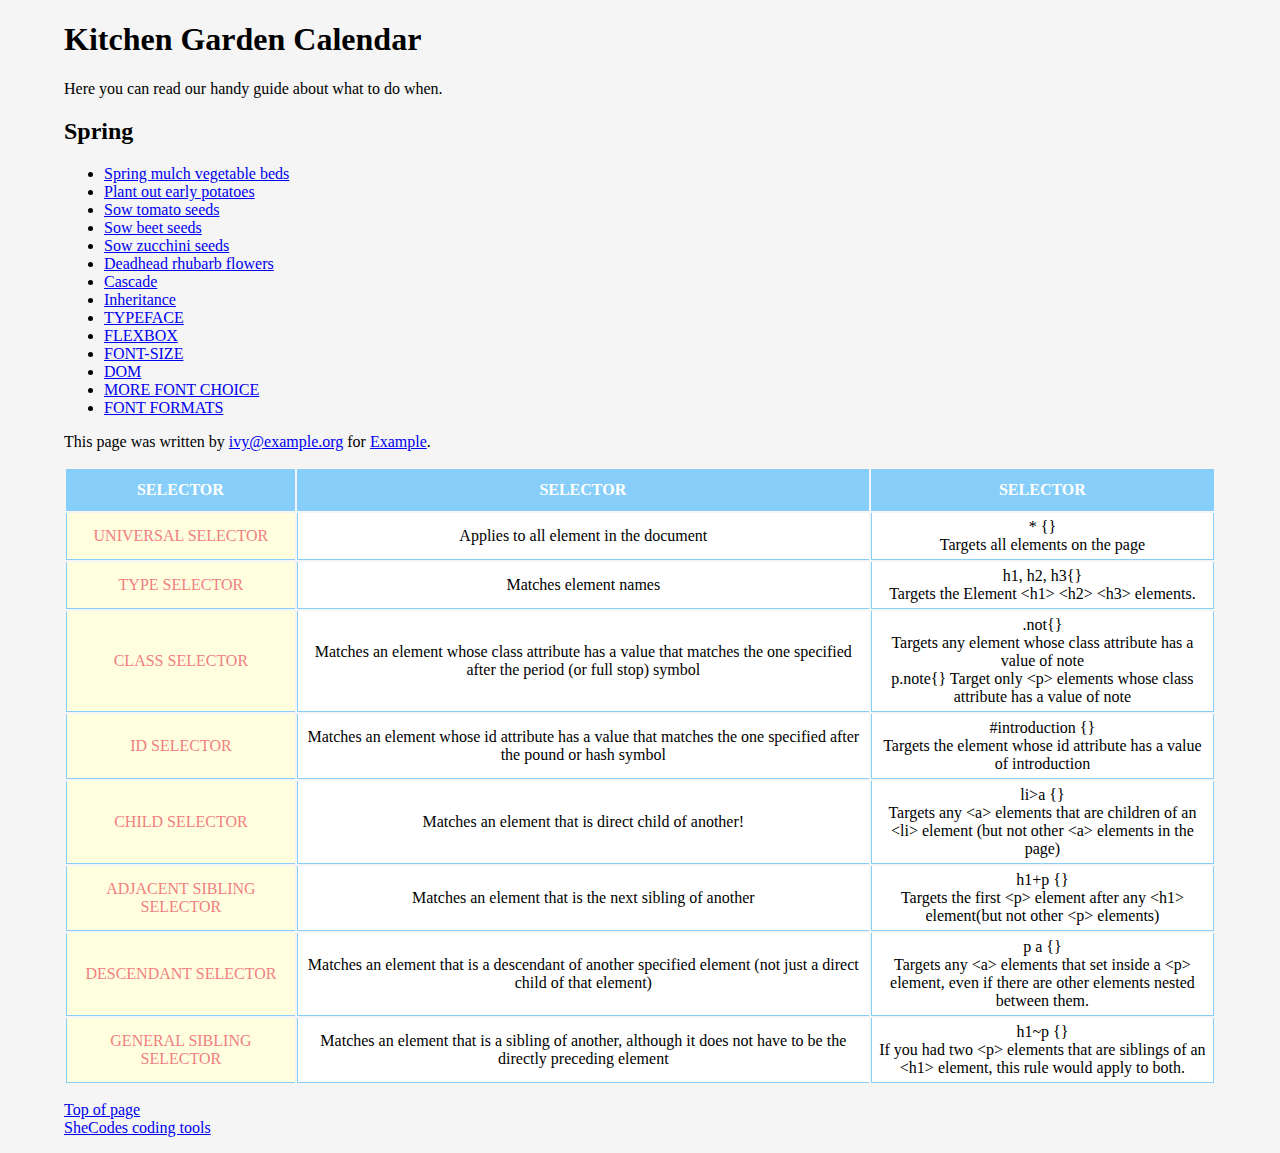
<file: index.html>
<!DOCTYPE html>
<html lang="en">

<head>
    <meta charset="UTF-8">
    <meta http-equiv="X-UA-Compatible" content="IE=edge">
    <meta name="viewport" content="width=device-width, initial-scale=1.0">
    <title>css-selectors</title>

    <style>
        body{
            width: 90%;
            margin: auto;
            background-color: whitesmoke;
            /* border: solid 1px greenyellow; */
        }
        table{
            width: 100%;
        }
        td:first-child{
            color: lightcoral;
            border-right: 0;
            width: 20%;
            background-color: lightyellow;
        }
        tr:first-child{
            color: white;
            background-color: lightskyblue;
        }
        td, th{
            border: 1px solid lightskyblue;
            height: 30px;
            text-align: center;
            padding: 5px;
        }
        td{
            border-top: 0;
            border-right: 0;
            background-color: white;
        }
        td:last-child{
            border-right: 1px solid lightskyblue;
            width: 30%;
        }
    </style>
</head>

<body>
    <h1 id="top">Kitchen Garden Calendar</h1>
    <p id="introduction">Here you can read our
        handy guide about what to do when.</p>
    <h2>Spring</h2>
    <ul>
        <li><a href="mulch.html">
                Spring mulch vegetable beds</a></li>
        <li><a href="potato.html">
                Plant out early potatoes</a></li>
        <li><a href="tomato.html">
                Sow tomato seeds</a></li>
        <li><a href="beet.html">
                Sow beet seeds</a></li>
        <li><a href="zucchini.html">
                Sow zucchini seeds</a></li>
        <li><a href="rhubarb.html">
                Deadhead rhubarb flowers</a></li>
        <li><a href="./cascade.html">
                    Cascade </a></li>
        <li><a href="./inheritance.html">
                    Inheritance </a></li>
        <li><a href="./typeface.html">TYPEFACE</a></li>
        
        <li><a href="./flex.html">FLEXBOX</a></li>

        
        <li><a href="./font-size.html">FONT-SIZE</a></li>
        <li><a href="./dom.html">DOM</a></li>

        <li><a href="./more-font-choice.html">MORE FONT CHOICE</a></li>

        <li><a href="./understanding-font-frotmats.html">FONT FORMATS</a></li>
    </ul>

    <p class="note">
        This page was written by
        <a href="mailto:ivy@example.org">
            ivy@example.org</a> for
        <a href="http://www.example.org">Example</a>.

    </p>
    <table   >
        <tr>
            
            <th>SELECTOR</th>
            <th>SELECTOR</th>
            <th>SELECTOR</th>
            
        </tr>
        <tr>
            <td>UNIVERSAL SELECTOR </td>
            <td>Applies to all element in the document</td>
            <td> * {} <br>Targets all elements on the page</td>
        </tr>
        <tr>
            <td>TYPE SELECTOR</td>
            <td>Matches element names</td>
            <td>h1, h2, h3{} <br>Targets the Element &lt;h1&gt; &lt;h2&gt; &lt;h3&gt; elements.</td>
        </tr>
        <tr>
            <td>CLASS SELECTOR</td>
            <td>Matches an element whose class attribute has a value that matches the one specified after the period (or full stop) symbol</td>
        
            <td>.not{} <br> Targets any element whose class attribute has a value of note <br> p.note{} Target only &lt;p&gt; elements whose class attribute has a value of note</td>
        </tr>
        <tr>
            <td>ID SELECTOR </td>
            <td>Matches an element whose id attribute has a value that matches the one specified after the pound or hash symbol</td>
            <td>#introduction {} <br> Targets the element whose id attribute has a value of introduction</td>
        </tr>
        <tr>
            <td>CHILD SELECTOR</td>
            <td>Matches an element that is direct child of another!</td>
            <td>li&gt;a {} <br>Targets any &lt;a&gt; elements that are children of an &lt;li&gt; element (but not other &lt;a&gt; elements in the page)</td>
        
        </tr>
        <tr>
            <td>ADJACENT SIBLING SELECTOR</td>
            <td>Matches an element that is the next sibling of another</td>
            <td>h1+p {} <br>Targets the first &lt;p&gt; element after any &lt;h1&gt; element(but not other &lt;p&gt; elements)</td>
        </tr>
        <tr>
            <td>DESCENDANT SELECTOR</td>
            <td>Matches an element that is a descendant of another specified element (not just a direct child of that element)</td>
            <td>p a {} <br> Targets any &lt;a&gt; elements that set inside a &lt;p&gt; element, even if there are other elements nested between them.</td>
        </tr>
        <tr>
            <td>GENERAL SIBLING SELECTOR</td>
            <td>Matches an element that is a  sibling of another, although it does not have to be the directly preceding element</td>
            <td>h1~p {} <br>If you had two &lt;p&gt; elements that are siblings of an &lt;h1&gt; element, this rule would apply to both.</td>
        </tr>
        
    </table>
    <p>
        <a href="#top">Top of page</a><br>
        <a href="https://www.csscolorpalettes.com/" target="blank">SheCodes coding tools</a>
    </p>

</body>

</html>
</file>
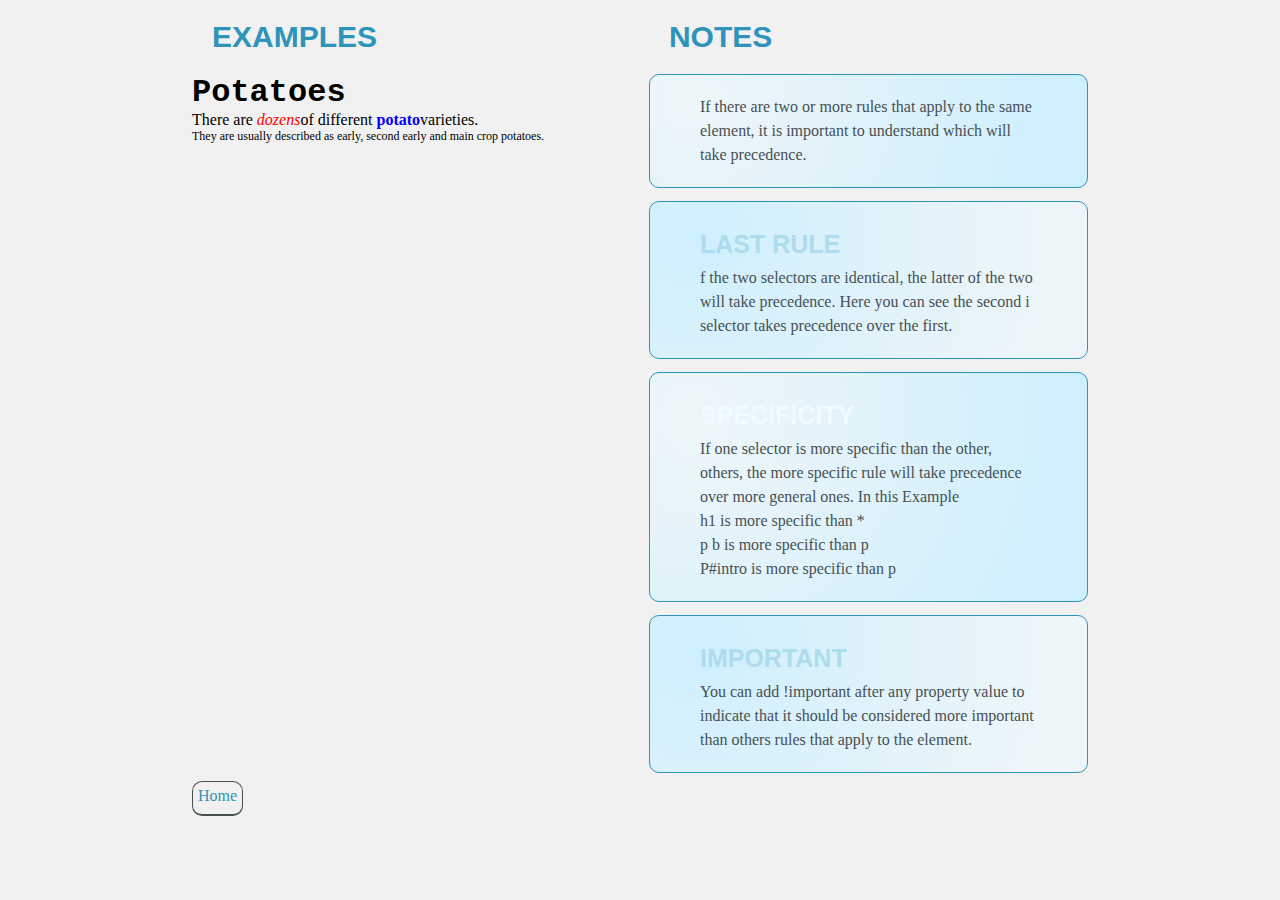
<file: cascade.html>
<!DOCTYPE html>
<html lang="en">
<head>
    <meta charset="UTF-8">
    <meta http-equiv="X-UA-Compatible" content="IE=edge">
    <meta name="viewport" content="width=device-width, initial-scale=1.0">
    <style>
        /* *{
            font-family: Arial, Helvetica, sans-serif ;
            
        } */
        body{
            
            margin-left: 5%;
            
            width: 80%;
        }
       

        h1{
            font-family: "Courier New" , monospace;
            color: black;
        }
        i{
            color:green;
        }
        i{
            color:red;
        }
        /* b{
            
            background-color: greenyellow;
        } */
        p b {
            color: blue !important;
        }
        p b{
            color: violet;
        }
        p#intro{
            font-size: 100%;
        }
        p{
            font-size: 75%;
        }
        
       
    </style>
    <link rel="stylesheet" href="./css/two-column-layout.css">
    <title>Cascade</title>
</head>
<body>
    <div class="row">

        
        <div class="main-body">
            <h1 class="main-heading">Examples</h1>
            <h1 class="">Potatoes</h1>
            <p id="intro">There are <i>dozens</i>of different <b>potato</b>varieties.</p>
            <p>They are usually described as early, second early  and main crop potatoes.</p>

        </div >
        <div class="notes" >
            <h1 class="main-heading">Notes</h1>
            <div class="cell-1">
                If there are two or more rules
                that apply to the same element,
                it is important to understand
                which will take precedence.

            </div>
           
           
            <div class="cell-2">
                <h2 class="secondary-heading">LAST RULE</h2>
                f the two selectors are identical, the latter of
                 the two will take precedence. Here you can see
                the second i selector takes precedence over the 
                first.
            </div>

            <div class="cell-1">
                <h2 class="secondary-heading">SPECIFICITY</h2>
                If one selector is more specific than the other, 
                others, the more specific rule will take 
                precedence over more general  ones. In this Example 
                <br>
                h1 is more specific than * <br>
                p b is more specific than p <br>
                P#intro is more specific than p


            </div>
            <div class="cell-2">
                <h2 class="secondary-heading">IMPORTANT</h2>
               You can add !important after any property value 
               to indicate that it should be considered more
               important than others rules that apply to the 
               element.

            </div>

        </div>
        
    </div>
    <a class="link" href="./index.html">Home</a>
</body>
</html>
</file>
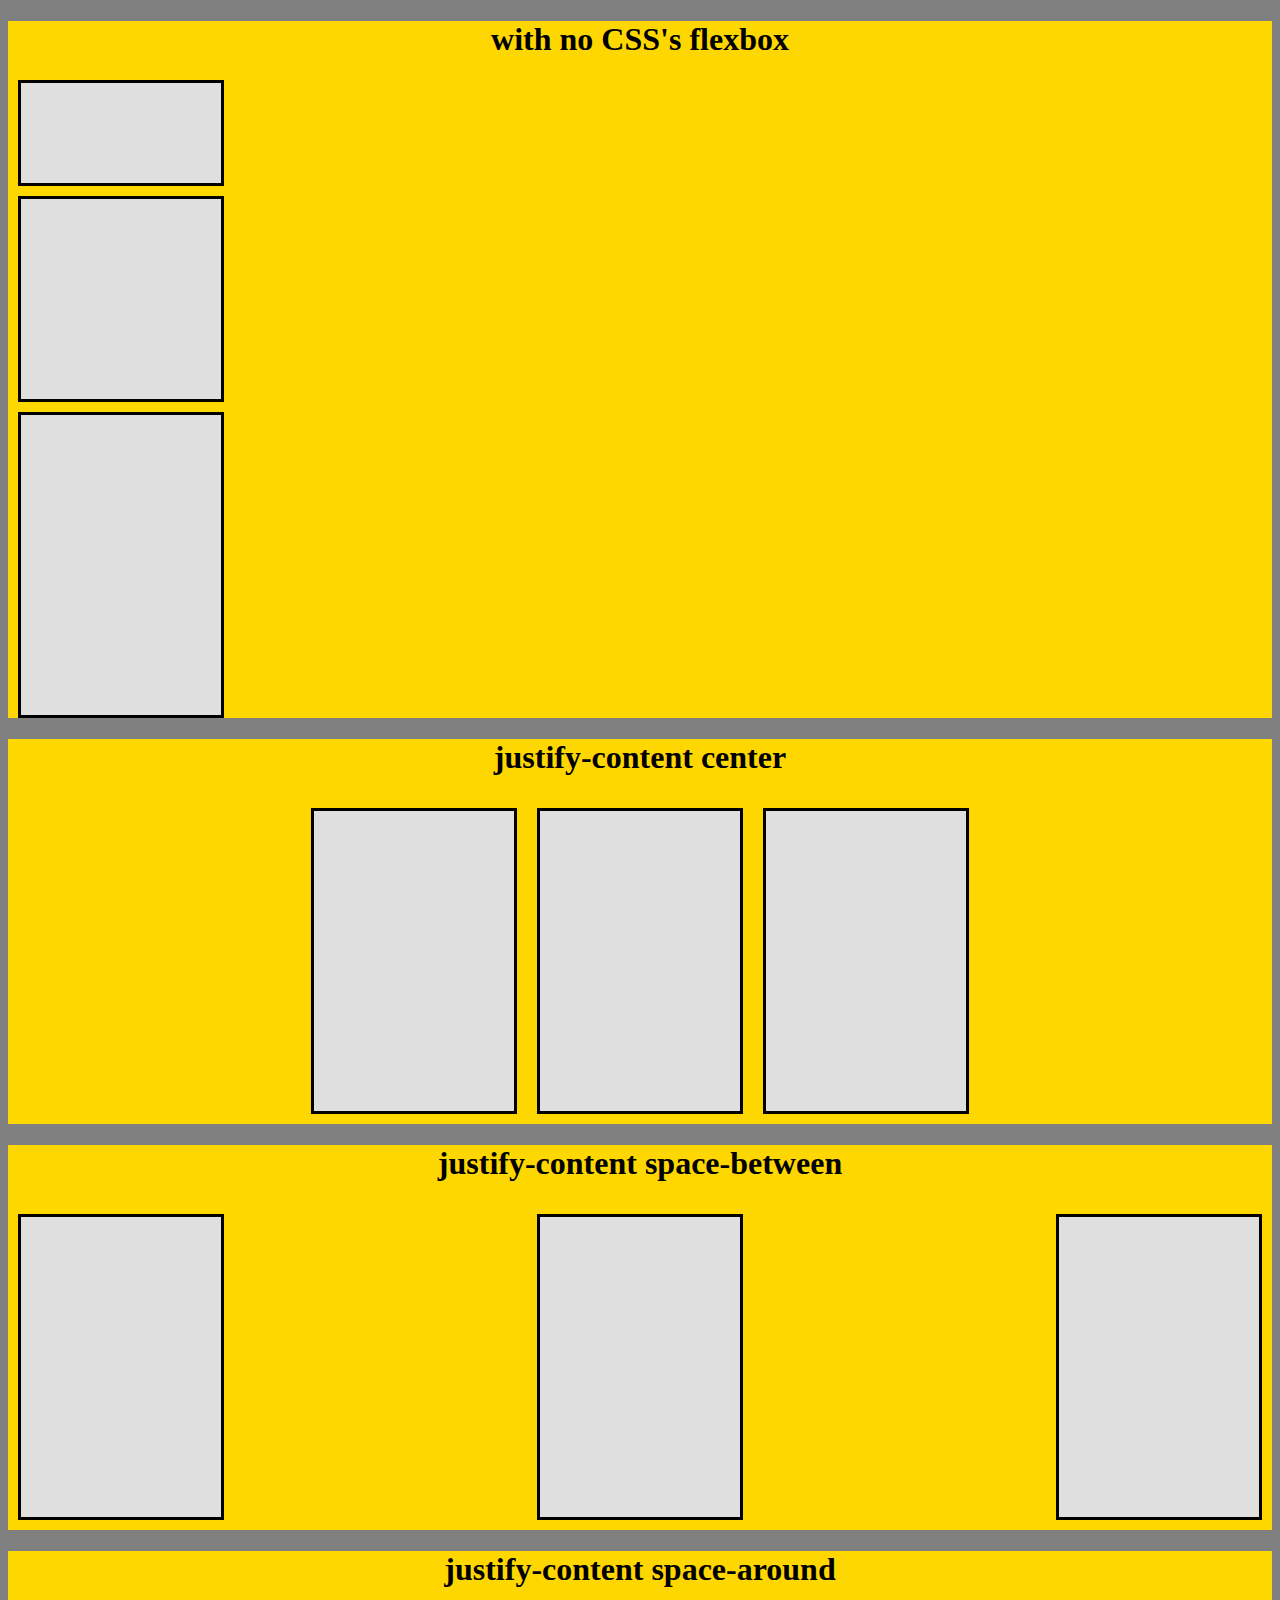
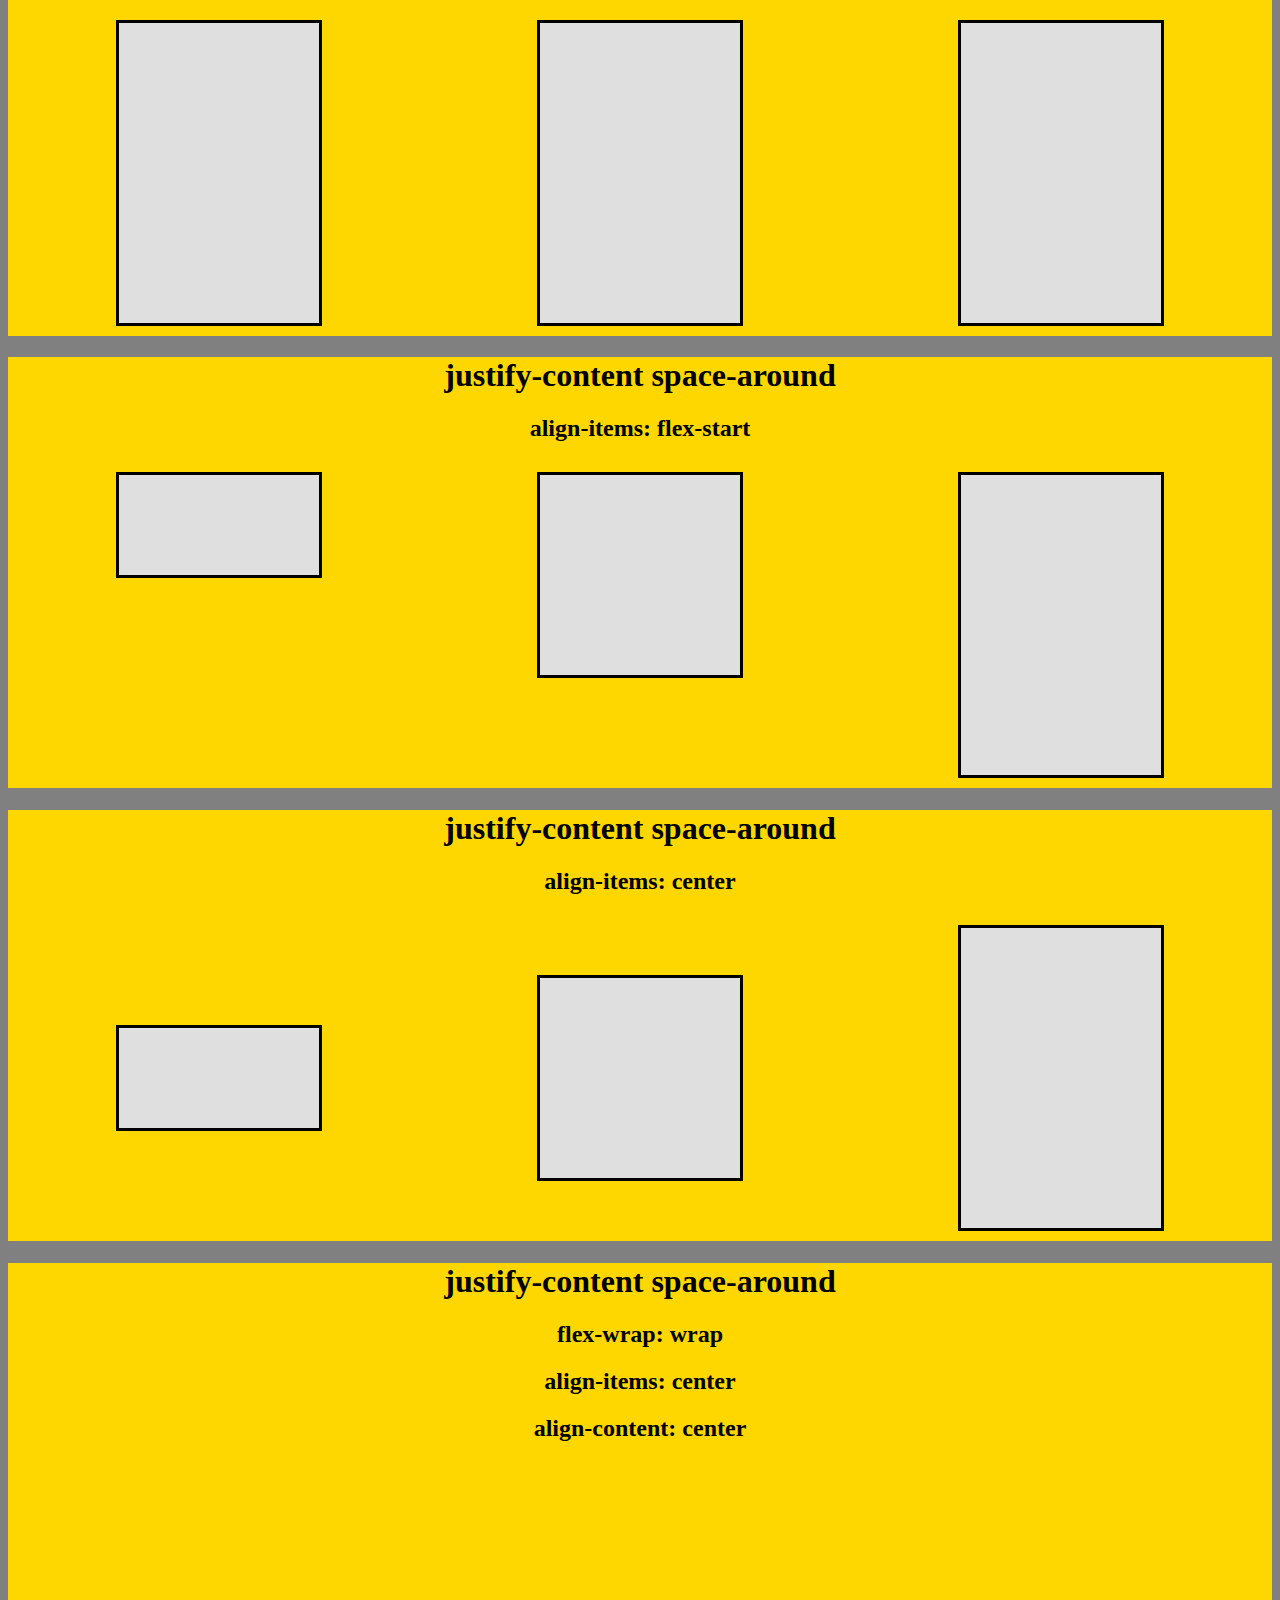
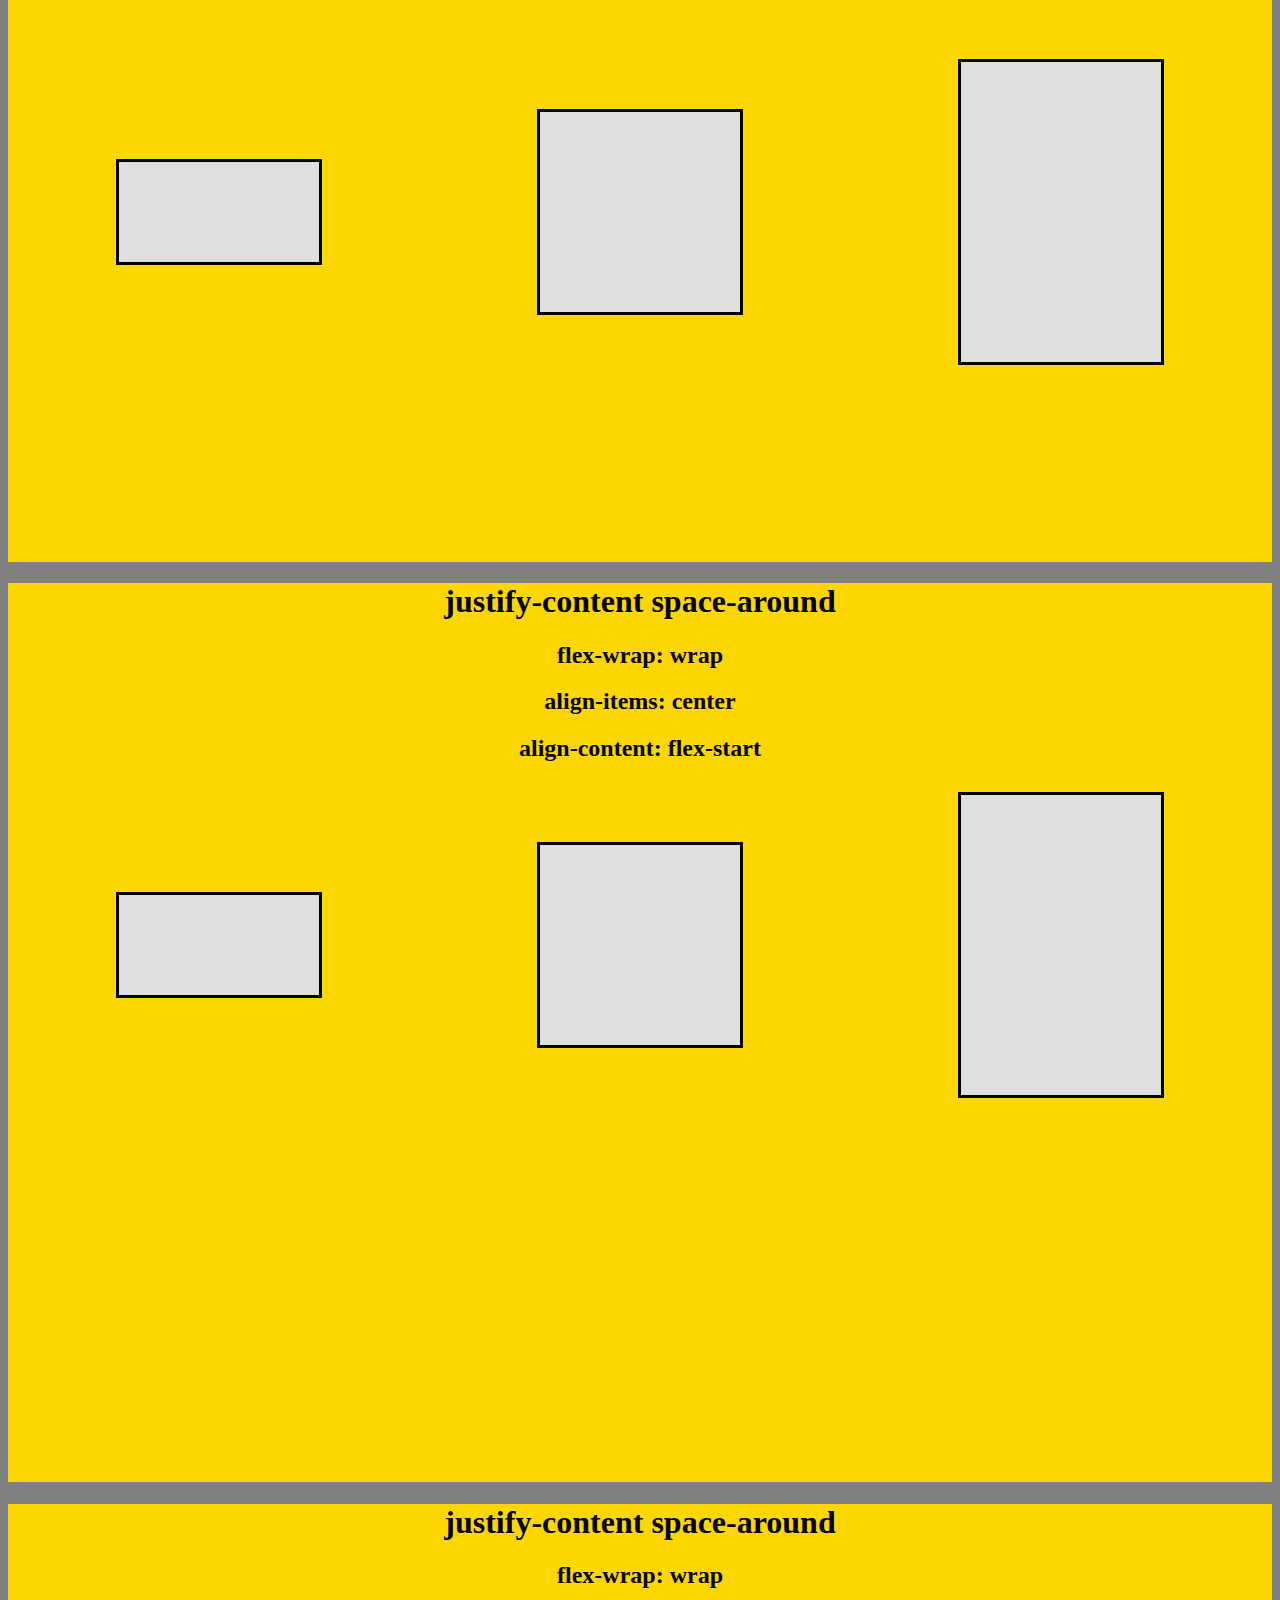
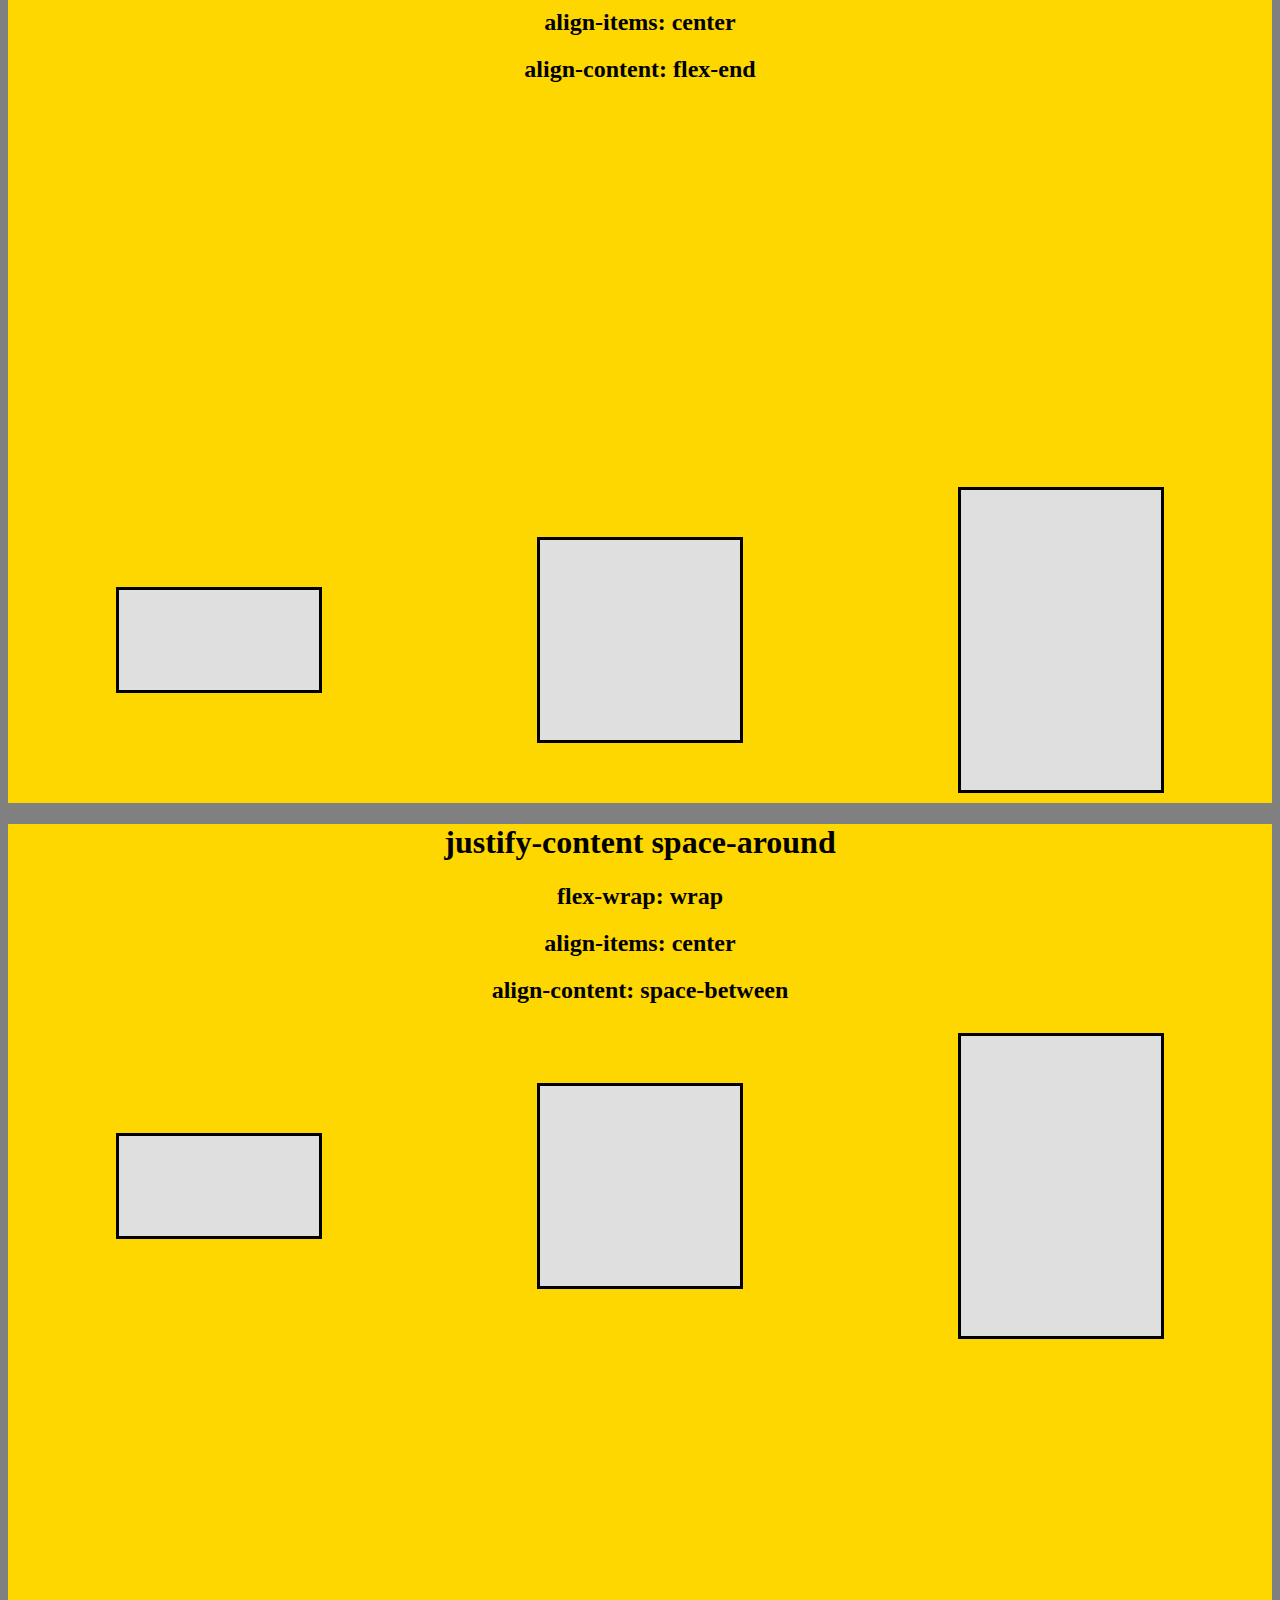
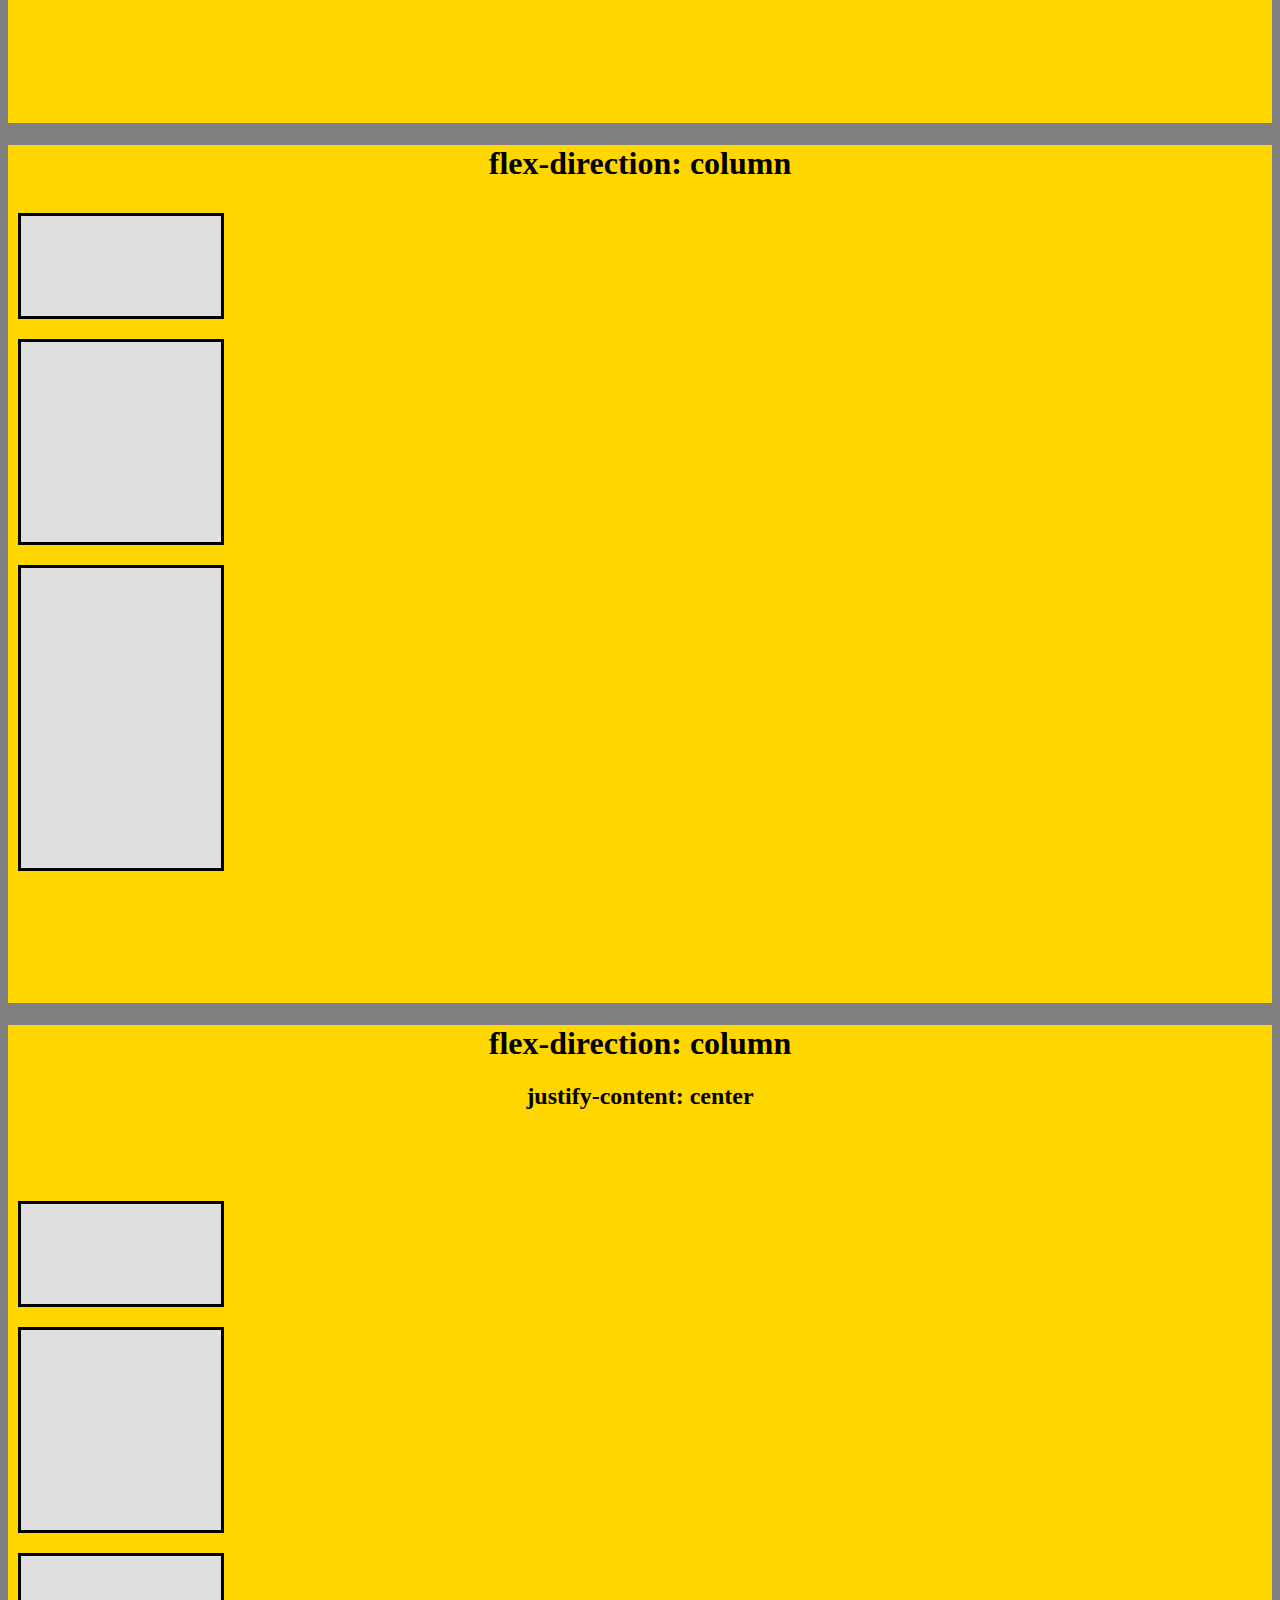
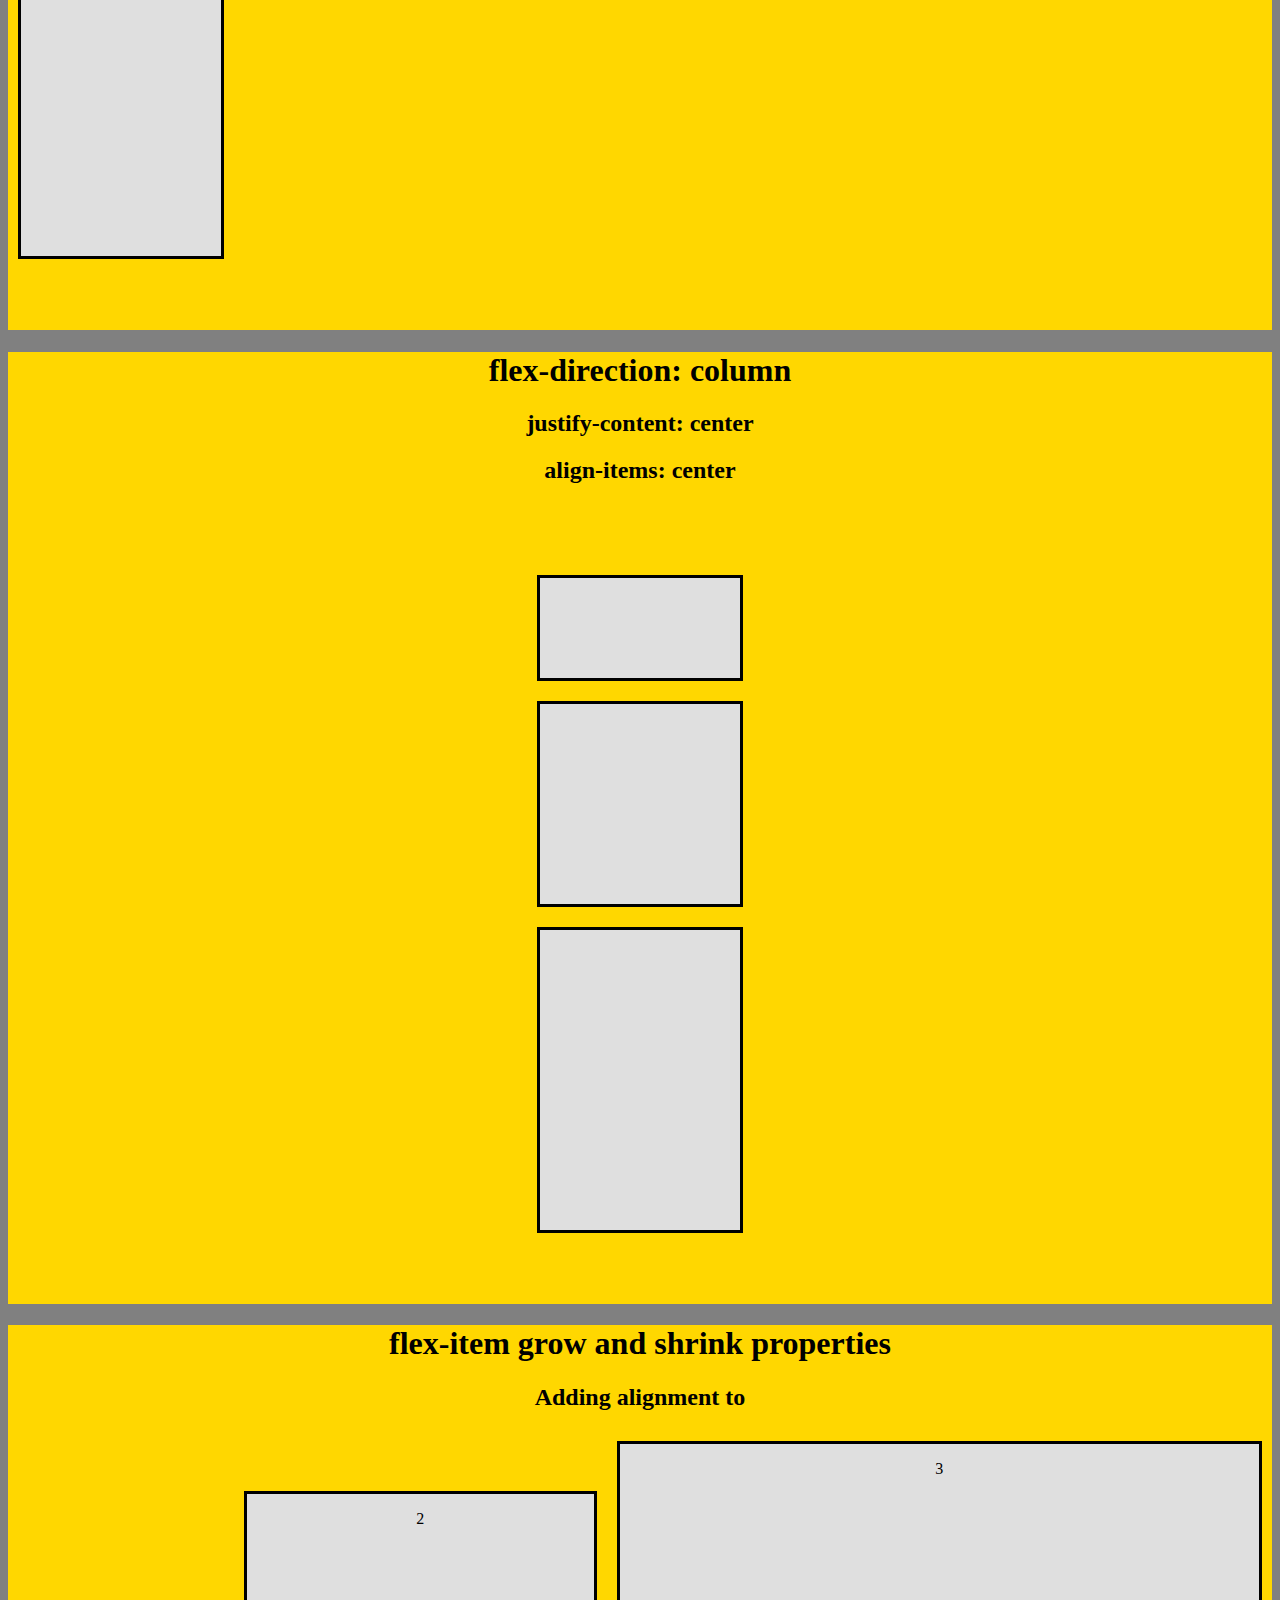
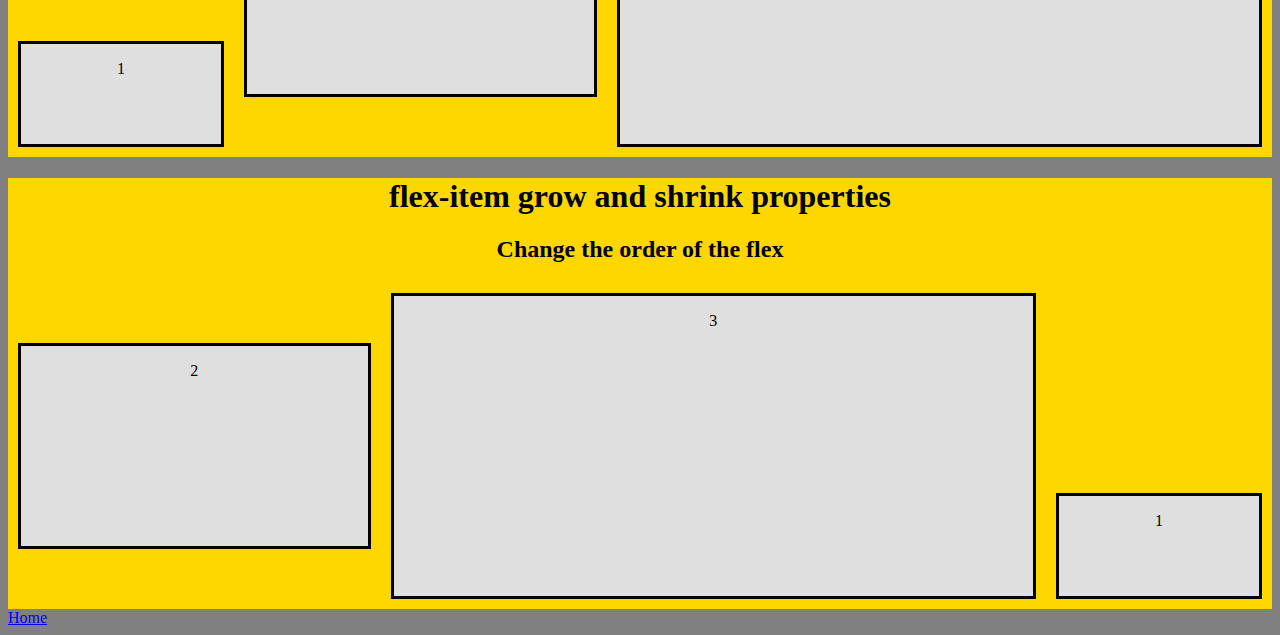
<file: flex.html>
<!DOCTYPE html>
<html lang="en">
<head>
    <meta charset="UTF-8">
    <meta http-equiv="X-UA-Compatible" content="IE=edge">
    <meta name="viewport" content="width=device-width, initial-scale=1.0">
    <link rel="stylesheet" href="./css/flex.css">
    <title>Flexbox</title>
</head>
<body>
    <div class="title">
        <h1> with no CSS's flexbox</h1>
        
        <div class="">
            <div class="flexbox-item flexbox-item-1"></div>
            <div class="flexbox-item flexbox-item-2"></div>
            <div class="flexbox-item flexbox-item-3"></div>
        </div>

    </div>
    <div class="title">
        <h1> justify-content center</h1>
        
        <div class="flexbox-container">
            <div class="flexbox-item flexbox-item-1"></div>
            <div class="flexbox-item flexbox-item-2"></div>
            <div class="flexbox-item flexbox-item-3"></div>
        </div>

    </div>
    
    <div class="title">
        <h1>justify-content space-between</h1>
        
        <div class="flexbox-container-1">
            <div class="flexbox-item flexbox-item-1"></div>
            <div class="flexbox-item flexbox-item-2"></div>
            <div class="flexbox-item flexbox-item-3"></div>
        </div>
    </div>

    <div class="title">
        <h1>justify-content space-around</h1>
        <div class="flexbox-container-2">
            <div class="flexbox-item flexbox-item-1"></div>
            <div class="flexbox-item flexbox-item-2"></div>
            <div class="flexbox-item flexbox-item-3"></div>
        </div>
    </div>
    <div class="title">
        <h1>justify-content space-around</h1>
        <h2>align-items: flex-start</h2>
        <div class="flexbox-container-3">
            <div class="flexbox-item flexbox-item-1"></div>
            <div class="flexbox-item flexbox-item-2"></div>
            <div class="flexbox-item flexbox-item-3"></div>
        </div>
    </div>

    <div class="title">
        <h1>justify-content space-around</h1>
        <h2>align-items: center</h2>
        <div class="flexbox-container-4">
            <div class="flexbox-item flexbox-item-1"></div>
            <div class="flexbox-item flexbox-item-2"></div>
            <div class="flexbox-item flexbox-item-3"></div>
        </div>
    </div>

    <div class="title">
        <h1>justify-content space-around</h1>
        <h2>flex-wrap: wrap</h2>
        <h2>align-items: center</h2>
        <h2>align-content: center</h2>
        
        <div class="flexbox-container-5">
            <div class="flexbox-item flexbox-item-1"></div>
            <div class="flexbox-item flexbox-item-2"></div>
            <div class="flexbox-item flexbox-item-3"></div>
        </div>
    </div>

    <div class="title">
        <h1>justify-content space-around</h1>
        <h2>flex-wrap: wrap</h2>
        <h2>align-items: center</h2>
        <h2>align-content: flex-start </h2>
        <div class="flexbox-container-6">
            <div class="flexbox-item flexbox-item-1"></div>
            <div class="flexbox-item flexbox-item-2"></div>
            <div class="flexbox-item flexbox-item-3"></div>
        </div>
    </div>

    <div class="title">
        <h1>justify-content space-around</h1>
        <h2>flex-wrap: wrap</h2>
        <h2>align-items: center</h2>
        <h2>align-content: flex-end </h2>
        <div class="flexbox-container-7">
            <div class="flexbox-item flexbox-item-1"></div>
            <div class="flexbox-item flexbox-item-2"></div>
            <div class="flexbox-item flexbox-item-3"></div>
        </div>
    </div>
    
    <div class="title">
        <h1>justify-content space-around</h1>
        <h2>flex-wrap: wrap</h2>
        <h2>align-items: center</h2>
        <h2>align-content: space-between</h2>
        <div class="flexbox-container-8">
            <div class="flexbox-item flexbox-item-1"></div>
            <div class="flexbox-item flexbox-item-2"></div>
            <div class="flexbox-item flexbox-item-3"></div>
        </div>
    </div>

    <div class="title">
        <h1>flex-direction: column</h1>
        <div class="flexbox-container-column">
            <div class="flexbox-item flexbox-item-1"></div>
            <div class="flexbox-item flexbox-item-2"></div>
            <div class="flexbox-item flexbox-item-3"></div>
        </div>
    </div>

    <div class="title">
        <h1>flex-direction: column</h1>
        <h2> justify-content: center</h2>
        <div class="flexbox-container-column-1">
            <div class="flexbox-item flexbox-item-1"></div>
            <div class="flexbox-item flexbox-item-2"></div>
            <div class="flexbox-item flexbox-item-3"></div>
        </div>
    </div>

    <div class="title">
        <h1>flex-direction: column</h1>
        <h2> justify-content: center</h2>
        <h2>align-items: center</h2>
        <div class="flexbox-container-column-2">
            <div class="flexbox-item flexbox-item-1"></div>
            <div class="flexbox-item flexbox-item-2"></div>
            <div class="flexbox-item flexbox-item-3"></div>
        </div>
    </div>
    
    
    <div class="title">
        <h1>flex-item grow and shrink properties</h1>
        <h2>Adding alignment to </h2>
        <div class="flexbox-container-shrink-grow">
            <div class="flexbox-item flexbox-item-1-g"><p>1</p></div>
            <div class="flexbox-item flexbox-item-2-g"><p>2</p></div>
            <div class="flexbox-item flexbox-item-3-g"><p>3</p></div>
        </div>
    </div>

    <div class="title">
        <h1>flex-item grow and shrink properties</h1>
        <h2>Change the order of the flex</h2>
        
        <div class="flexbox-container-shrink-grow">
            <div class="flexbox-item flexbox-item-1-o"><p>1</p></div>
            <div class="flexbox-item flexbox-item-2-o"><p>2</p></div>
            <div class="flexbox-item flexbox-item-3-o"><p>3</p></div>
        </div>
    </div>
    <a href="/index.html">Home</a>
</body>
</html>
</file>
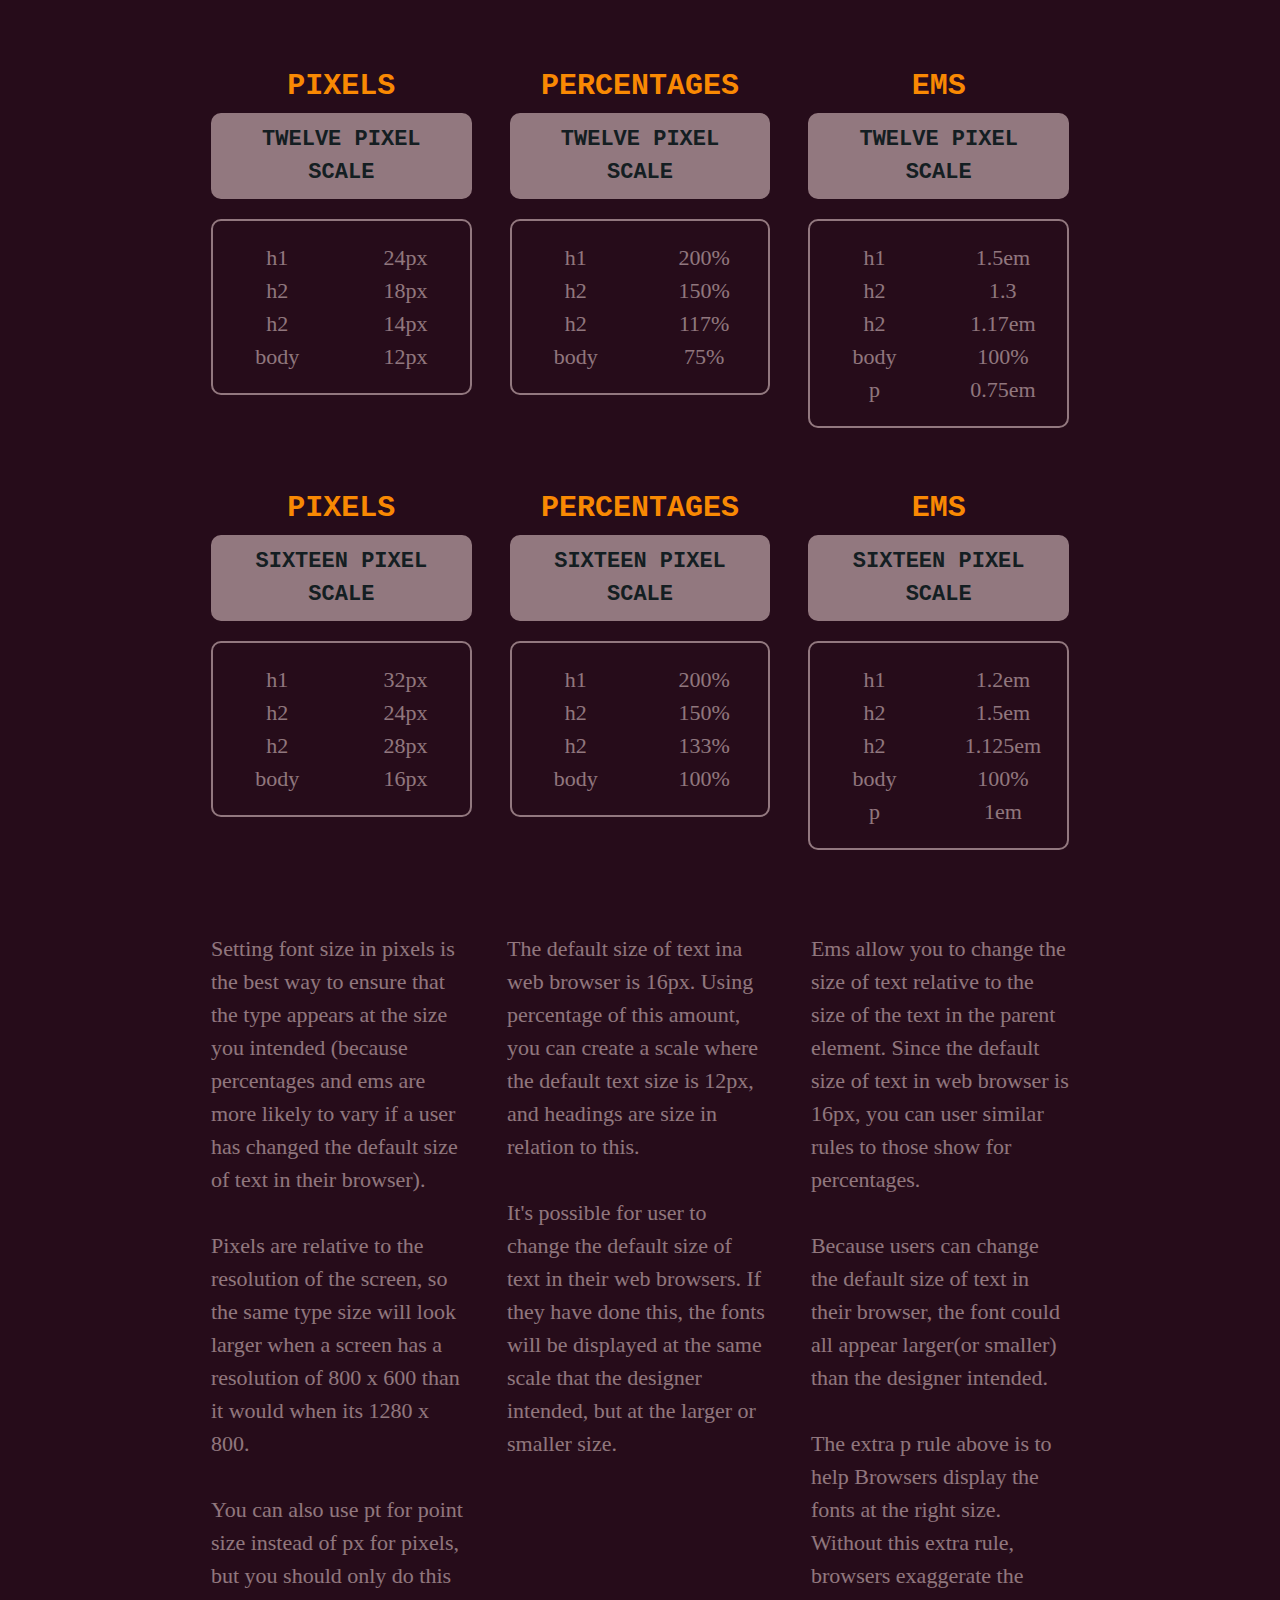
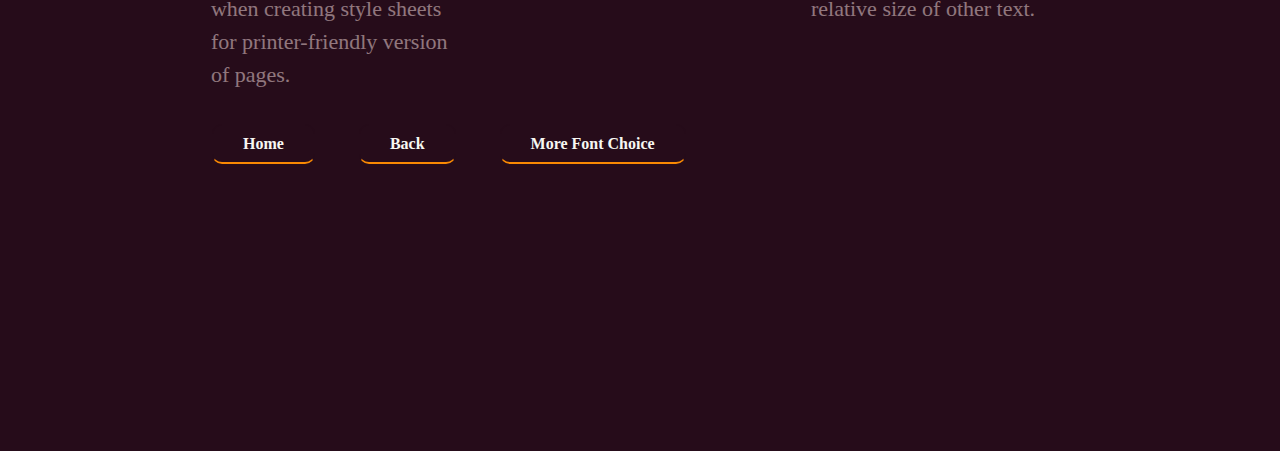
<file: font-scale.html>
<!DOCTYPE html>
<html lang="en">
<head>
    <meta charset="UTF-8">
    <meta http-equiv="X-UA-Compatible" content="IE=edge">
    <meta name="viewport" content="width=device-width, initial-scale=1.0">
    <title>Font-scale</title>
    <link rel="stylesheet" href="./css/next.css">
    <style>
        .flexbox-item{
            color: #fde3e381;
        }
    </style>
</head>
<body>
    <!-- 12px scale  -->
    <div class="container">
        <div class="flexbox-item box1-b">
            <h1 class="heading main-heading">PIXELS</h1>
            <h2 class="heading secondary-heading">
                TWELVE PIXEL SCALE
            </h2>
            <div class="inner-container">
                <div class="inner-item1">
                    <p>h1</p>
                    <p>h2</p>
                    <p>h2</p>
                    <p>body</p>
                </div>
                <div class="inner-item2">
                    <p>24px</p>
                    <p>18px</p>
                    <p>14px</p>
                    <p>12px</p>
                </div>

            </div>
        </div>

        
        <div class="flexbox-item box2-b">
            <h1 class="heading main-heading">PERCENTAGES</h1>
            <h2 class="heading secondary-heading">
                TWELVE PIXEL SCALE
            </h2>
            <div class="inner-container">
                <div class="inner-item1">
                    <p>h1</p>
                    <p>h2</p>
                    <p>h2</p>
                    <p>body</p>
                </div>
                <div class="inner-item2">
                    <p>200%</p>
                    <p>150%</p>
                    <p>117%</p>
                    <p>75%</p>
                </div>

            </div>

        </div>
        <div class="flexbox-item box3-b">
            <h1 class="heading main-heading">EMS</h1>
            <h2 class="heading secondary-heading">
                TWELVE PIXEL SCALE
            </h2>
            <div class="inner-container">
                <div class="inner-item1">
                    <p>h1</p>
                    <p>h2</p>
                    <p>h2</p>
                    <p>body</p>
                    <p>p</p>
                    
                </div>
                <div class="inner-item2">
                    <p>1.5em</p>
                    <p>1.3</p>
                    <p>1.17em</p>
                    <p>100%</p>
                    <p>0.75em</p>

                </div>

            </div>

        </div>



        
    </div>
    <!-- 16px scale -->
    <div class="container">
        <div class="flexbox-item box1-b">
            <h1 class="heading main-heading">PIXELS</h1>
            <h2 class="heading secondary-heading">
                SIXTEEN PIXEL SCALE
            </h2>
            <div class="inner-container">
                <div class="inner-item1">
                    <p>h1</p>
                    <p>h2</p>
                    <p>h2</p>
                    <p>body</p>
                </div>
                <div class="inner-item2">
                    <p>32px</p>
                    <p>24px</p>
                    <p>28px</p>
                    <p>16px</p>
                </div>

            </div>
        </div>
        <div class="flexbox-item box2-b">
            <h1 class="heading main-heading">PERCENTAGES</h1>
            <h2 class="heading secondary-heading">
                SIXTEEN PIXEL SCALE
            </h2>
            <div class="inner-container">
                <div class="inner-item1">
                    <p>h1</p>
                    <p>h2</p>
                    <p>h2</p>
                    <p>body</p>
                </div>
                <div class="inner-item2">
                    <p>200%</p>
                    <p>150%</p>
                    <p>133%</p>
                    <p>100%</p>
                </div>

            </div>

        </div>
        <div class="flexbox-item box3-b">
            <h1 class="heading main-heading">EMS</h1>
            <h2 class="heading secondary-heading">
                SIXTEEN PIXEL SCALE
            </h2>
            <div class="inner-container">
                <div class="inner-item1">
                    <p>h1</p>
                    <p>h2</p>
                    <p>h2</p>
                    <p>body</p>
                    <p>p</p>
                    
                </div>
                <div class="inner-item2">
                    <p>1.2em</p>
                    <p>1.5em</p>
                    <p>1.125em</p>
                    <p>100%</p>
                    <p>1em</p>

                </div>

            </div>

        </div>

        
    </div>
    <br>
    <div class="container">
        <div class="flexbox-item box1">
            <p>
                Setting font size in pixels is the best way to ensure that the type appears at the size you intended (because percentages and ems are more likely to vary if a user has changed the default size of text in their browser).

            </p>
            <br>
            <p>
                Pixels are relative to the resolution of the screen, so the same type size will look larger when a screen has a resolution of 800 x 600 than it would when its 1280 x 800.
            </p>
            <br>
            <p>
                You can also use pt for point size instead of px for pixels, but you should only do this when creating style sheets for printer-friendly version of pages.
            </p>
           

        </div>
        <div class="flexbox-item box2">
            <p>
                The default size of text ina web browser is 16px. Using percentage of this amount, you can create a scale where the default text size is 12px, and headings are size in relation to this.
            </p>
            <br>
            <p>
                It's possible for user to change the default size of text in their web browsers. If they have done this, the fonts will be displayed at the same scale that the designer intended, but at the larger or smaller size.
            </p>
            
        </div>
        <div class="flexbox-item box3">
            <p>
                Ems allow you to change the size of text relative to the size of the text in the parent element. Since the default size of text in web browser is 16px, you can user similar rules to those show for percentages.
            </p><br>
            <p>
                Because users can change the default size of text in their browser, the font could all appear larger(or smaller) than the designer intended.
            </p>
            <br>
            <p>
                The extra p rule above is to help Browsers display the fonts at the right size.

            </p>
            <p>
                Without this extra rule, browsers exaggerate the relative size of other text.
            </p>
        </div>
    </div>
    
    <a href="./index.html" class="link">Home</a>
    <a href="./next-font-size.html" class="link">Back</a>
    <a href="./more-font-choice.html" class="link">More Font Choice</a>
</body>
</html>
</file>
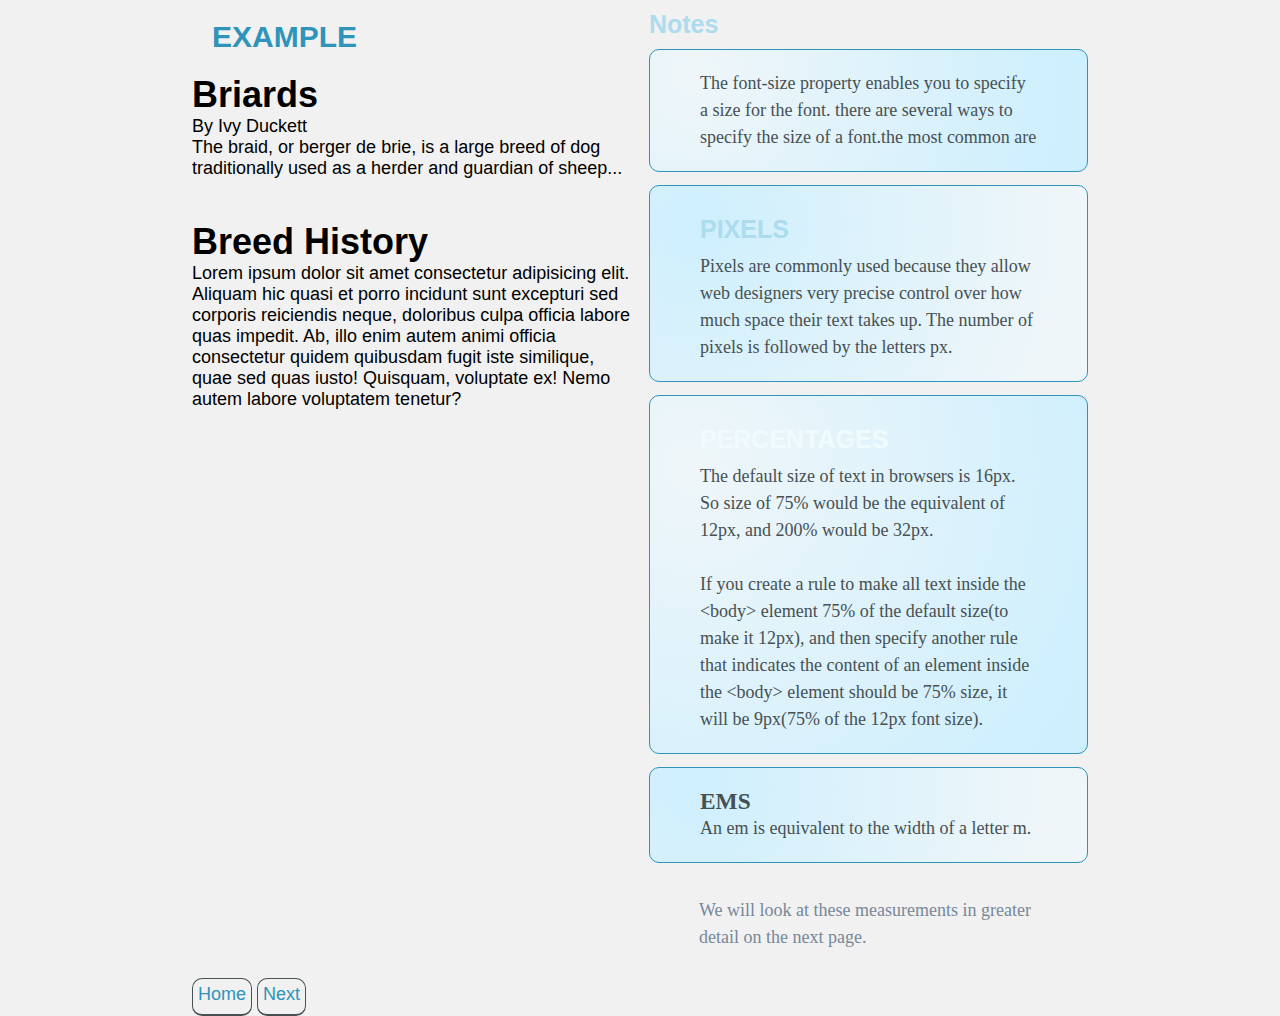
<file: font-size.html>
<!DOCTYPE html>
<html lang="en">
<head>
    <meta charset="UTF-8">
    <meta http-equiv="X-UA-Compatible" content="IE=edge">
    <meta name="viewport" content="width=device-width, initial-scale=1.0">
    <title>Font-Size</title>
    <link rel="stylesheet" href="./css/two-column-layout.css">
    <style>
        body{
            font-family: Arial, Helvetica, sans-serif;
            font-size: 18px;

        }
        h1{
            font-size: 200%;
        }
        h2{
            font-size: 1.3em;
        }

    </style>
    <link rel="stylesheet" href="./css/two-column-layout.css">
</head>
<body> 
    <div class="row">
        <div class="main-body">
            <h1 class="main-heading">Example</h1>
            <h1>Briards</h1>
            <p class="credits">By Ivy Duckett</p>
            <p class="intro">The <a href="#" class="breed">braid</a>, or berger de brie, is a large breed of dog traditionally used as a herder and guardian of sheep...</p><br><br>
            <h1>Breed History</h1>
            <p>
                Lorem ipsum dolor sit amet consectetur adipisicing elit. Aliquam hic quasi et porro incidunt sunt excepturi sed corporis reiciendis neque, doloribus culpa officia labore quas impedit. Ab, illo enim autem animi officia consectetur quidem quibusdam fugit iste similique, quae sed quas iusto! Quisquam, voluptate ex! Nemo autem labore voluptatem tenetur?
            </p>

        </div>
        <div class="notes">
            <h2 class="secondary-heading">Notes</h2>
            <div class="cell-1">
                <p> The font-size property enables you to specify a size for the font. there are several ways to specify the size of a font.the most common are</p>
            </div>
            <div class="cell-2">
                <h2 class="secondary-heading">PIXELS</h2>
                <p>
                    Pixels are commonly used because they allow web designers very precise control over how much space their text takes up. The number of pixels is followed by the letters px.
                </p>
            </div>
            <div class="cell-1">
                <h2 class="secondary-heading">PERCENTAGES</h2>
                <P>The default size of text in browsers is 16px. So size of 75% would be the equivalent of 12px, and 200% would be 32px.</P><br>
                <p>If you create a rule to make all text inside the &lt;body> element 75% of the default size(to make it 12px), and then specify another rule that indicates the content of an element inside the &lt;body&gt;  element should be 75% size, it will be 9px(75% of the 12px font size).</p>
            </div>
            <div class="cell-2">
                <H2 class="Secondary-heading">EMS</H2>
                <p>
                    An em is equivalent to the width of a letter m.
                </p>
            </div>
            <div class="cell-3">
                <p>
                    We will look at these measurements in greater detail on the next page.
                </p>
            </div>
        </div>


    </div>
    
    <a class="link" href="./index.html">Home</a>
    <a class="link" href="./next-font-size.html">Next</a>
</body>
</html>
</file>
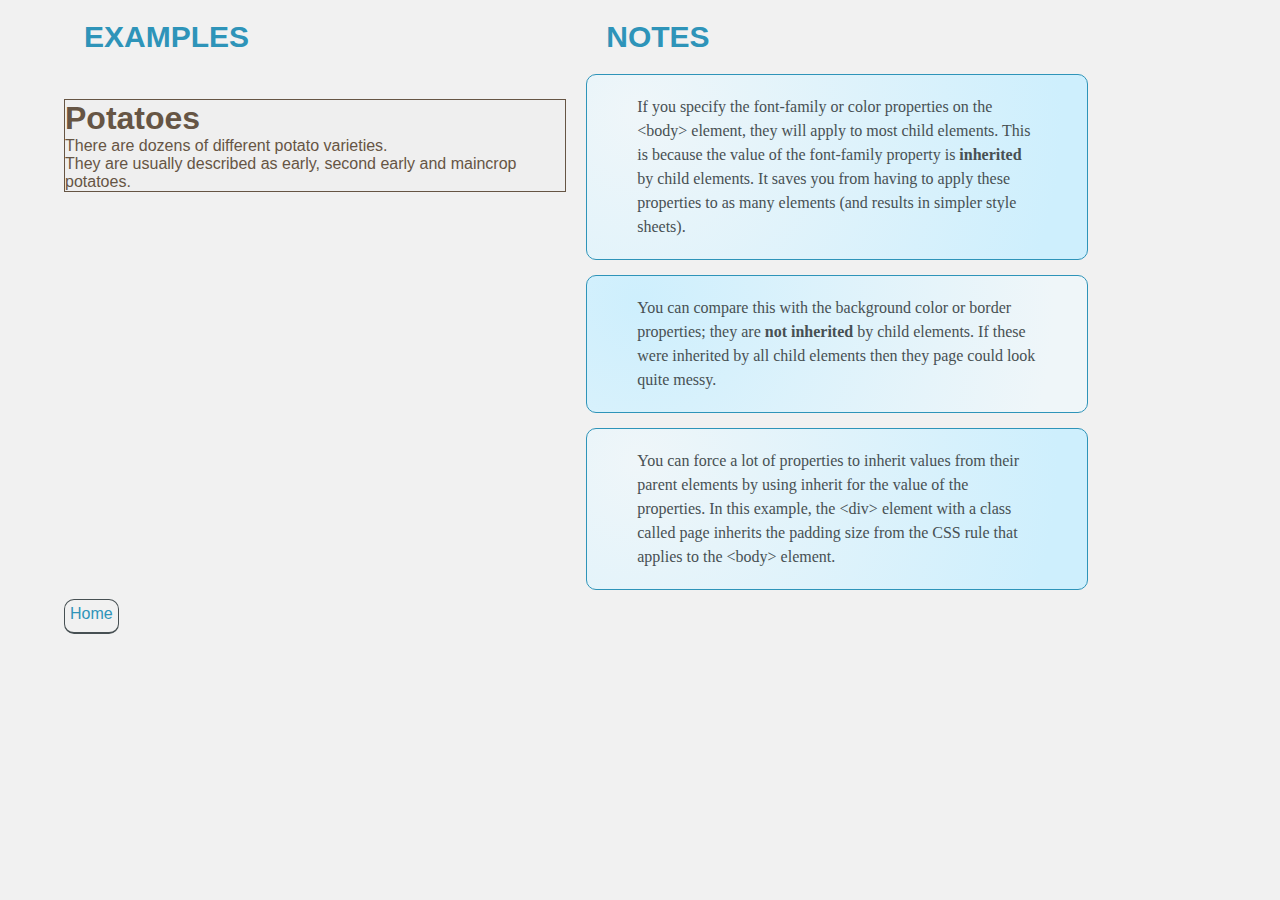
<file: inheritance.html>
<!DOCTYPE html>
<html lang="en">

<head>
    <meta charset="UTF-8">
    <meta http-equiv="X-UA-Compatible" content="IE=edge">
    <meta name="viewport" content="width=device-width, initial-scale=1.0">
    <title>Inheritance</title>

    <link rel="stylesheet" href="./css/two-column-layout.css">

    <style>
        /* *{
            font-family: Arial, Helvetica, sans-serif ;
            
        } */
        body{
            
            margin-left: 5%;
            width: 80%;
            font-family: Arial, Verdana, sans-serif;
            color: #665544;
        }
        .page {
            border: 1px solid #665544;
            background-color: #efefef;
            padding: inherit;
            margin-top: 5%;
        }
    </style>
</head>

<body>
    <div class="row">
        <div class="main-body">
    
            <h1 class="main-heading">Examples</h1>
            <div class="page">
                <h1>Potatoes</h1>
                <p>There are dozens of different potato  varieties.</p>
                <p>They are usually described as early, second early and maincrop potatoes.</p>
            </div>
        </div>
        <div class="notes" id="bookNotes">
            <h1 class="main-heading">Notes</h1>

            <div class="cell-1">
                If you specify the font-family
                or color properties on the
                &lt;body&gt; element, they will apply
                to most child elements. This is
                because the value of the
                font-family property is
                <b>inherited</b> by child elements. It
                saves you from having to apply
                these properties to as many
                elements (and results in simpler
                style sheets).

            </div>
           
            
            <div class="cell-2">
                You can compare this with the background color
                or border properties; they are <b>not inherited</b>
                by child elements. If these were inherited by all
                child elements then they page could look quite messy.
            </div>
           
    
            <div class="cell-1">
                You can force a lot of properties
                to inherit values from their
                parent elements by using
                inherit for the value of the
                properties. In this example, the
                &lt;div&gt; element with a class
                called page inherits the padding
                size from the CSS rule that
                applies to the &lt;body&gt; element.

            </div>
    
        </div>
    </div>

    <a class="link" href="./index.html">Home</a>
</body>

</html>
</file>
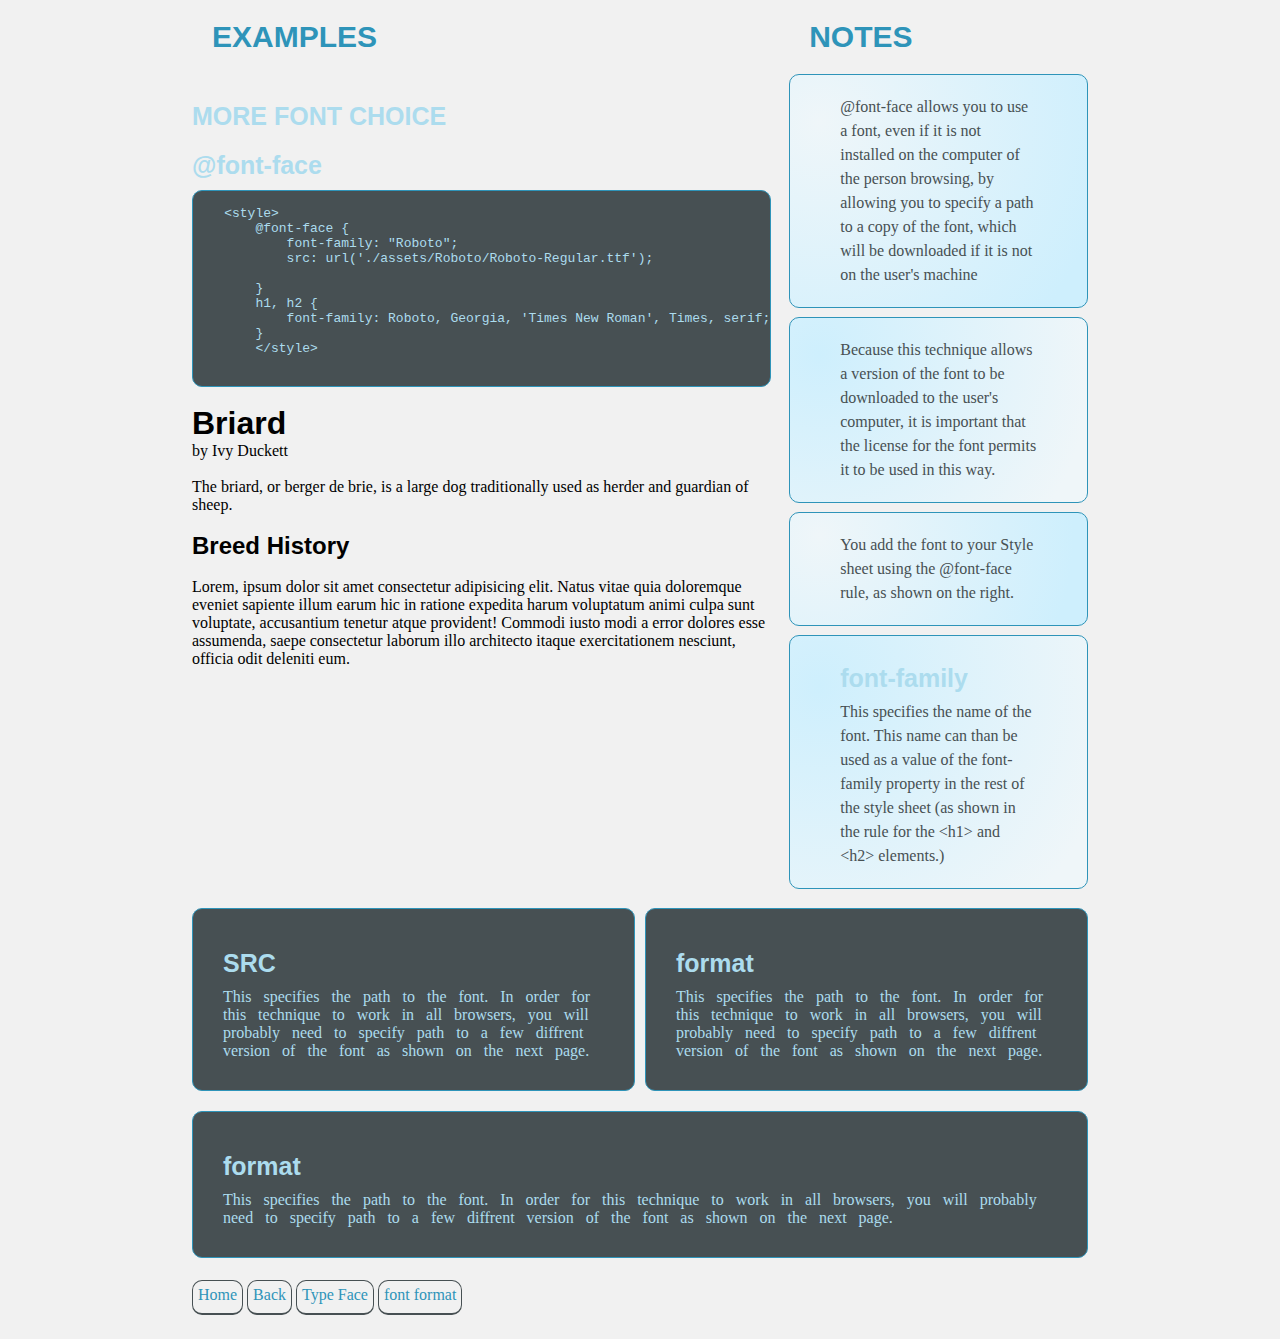
<file: more-font-choice.html>
<!DOCTYPE html>
<html lang="en">
<head>
    <meta charset="UTF-8">
    <meta http-equiv="X-UA-Compatible" content="IE=edge">
    <meta name="viewport" content="width=device-width, initial-scale=1.0">
    <link rel="stylesheet" href="./css/two-column-layout.css">
    <link rel="stylesheet" href="./css/new-flex.css">
    <title>Typeface</title>
    <style>
        body{
            font-family: Georgia, 'Times New Roman', Times, serif;
            
        }
        h1, h2{
            font-family: Arial, Helvetica, sans-serif;
        }

        .credits{
            font-family: 'Courier New', Courier, monospace;
        }


    </style>
</head>
<body>
    <div class="row">
        <div class="main-body">
            <h1 class="main-heading">Examples</h1><br>
            <h1 class="secondary-heading">MORE FONT CHOICE</h1>
            <h2 class="secondary-heading">@font-face</h2>
            <!-- dispay css  -->
    <pre class="line-numbers ">
    <code class="language-css">
    &lt;style>
        @font-face {
            font-family: "Roboto";
            src: url('./assets/Roboto/Roboto-Regular.ttf');
                                
        }
        h1, h2 {
            font-family: Roboto, Georgia, 'Times New Roman', Times, serif;
        }
        &lt;/style>
        </code>
        </pre><br>
            
            <h1>Briard</h1>
            <p>by Ivy Duckett</p><br>
            <p>The briard, or berger de brie, is a large dog traditionally used as herder and guardian of sheep. </p><br>
            <h2>Breed History</h2> <br>
            <p>Lorem, ipsum dolor sit amet consectetur adipisicing elit. Natus vitae quia doloremque eveniet sapiente illum earum hic in ratione expedita harum voluptatum animi culpa sunt voluptate, accusantium tenetur atque provident! Commodi iusto modi a error dolores esse assumenda, saepe consectetur laborum illo architecto itaque exercitationem nesciunt, officia odit deleniti eum.</p>

        </div>
        <div class="notes">
            <h1 class="main-heading">Notes</h1>
            <div class="cell-1">
                <p>
                    @font-face allows you to use
                    a font, even if it is not installed
                    on the computer of the person
                    browsing, by allowing you to
                    specify a path to a copy of the
                    font, which will be downloaded if
                    it is not on the user's machine
                </p>
            </div>
            <div class="cell-2">
                <p>
                    Because this technique allows  a version of the font to be  downloaded to the user's  computer, it is important  that the  license for the font permits it to  be used in this way.
                </p>
            </div>
            <div class="cell-1">
                <p>
                    You add the font to your Style sheet using the @font-face rule, as shown on the right.
                </p>
            </div>

            <div class="cell-2">
                <h2 class="secondary-heading">font-family  </h2>
                <p>This specifies the name of the font. This name can than be used as a value of the font-family property in the rest of the style sheet (as shown in the rule for the &lt;h1> and &lt;h2> elements.)</p>
            </div>
           
        </div>
    </div>
    <div class="flex-container">
        <div class="flex-item-1 item">
            <h2 class="secondary-heading"> SRC </h2>
            <p>
                This specifies the path to the font. In order for this technique to work in all browsers, you will probably need to specify path to a few diffrent version of the font as shown on the next page.
            </p>

        </div>
        <div class="flex-item-2 item">
            <h2 class="secondary-heading"> format  </h2>
            <p>
                This specifies the path to the font. In order for this technique to work in all browsers, you will probably need to specify path to a few diffrent version of the font as shown on the next page.
            </p>

        </div>
        <div class="flex-item-3 item">
            <h2 class="secondary-heading "> format  </h2>
            <p>
                This specifies the path to the font. In order for this technique to work in all browsers, you will probably need to specify path to a few diffrent version of the font as shown on the next page.
            </p>


        </div>
        
    </div>

    <br>
    <a href="./index.html" class="link">Home</a>
    <a href="./font-scale.html" class="link">Back</a>
    <a href="./typeface.html" class="link">Type Face</a>
    <a href="./understanding-font-fontmats.html" class="link">font format</a>
  
    
</body>
</html>
</file>
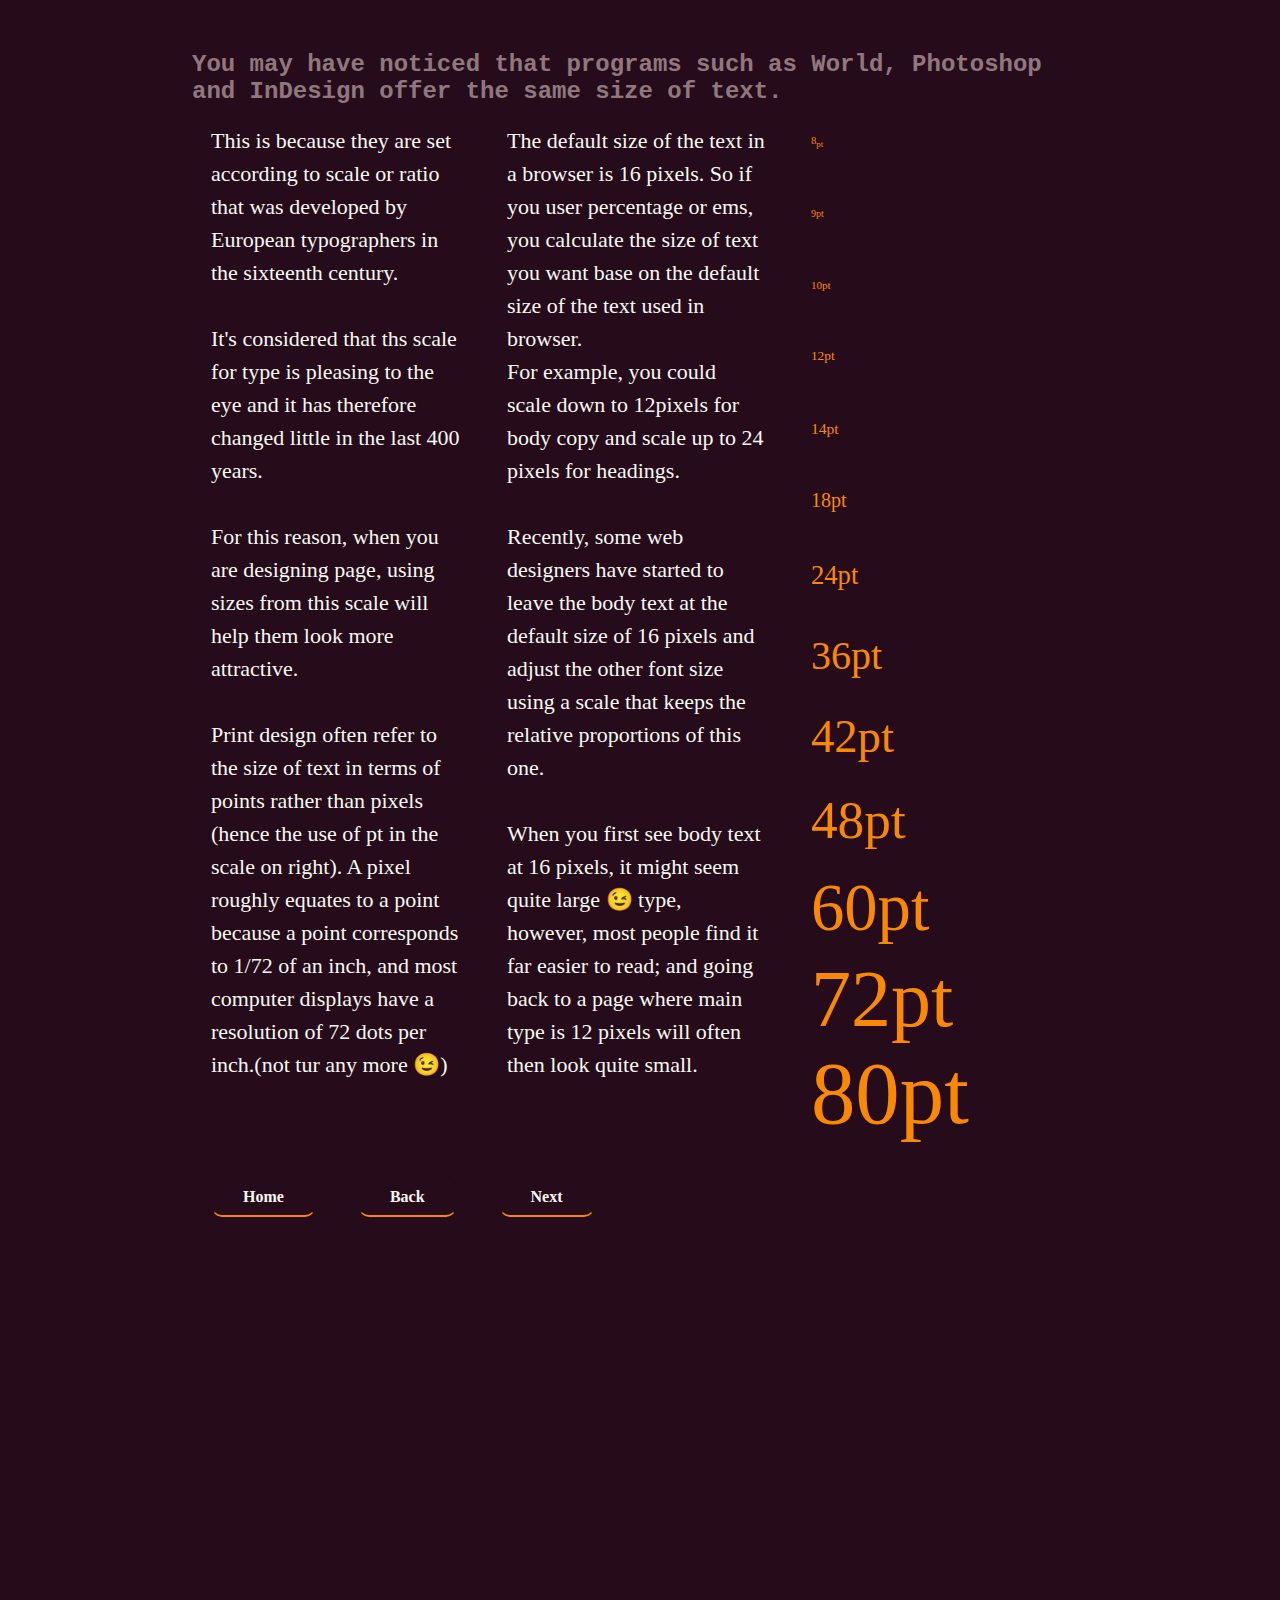
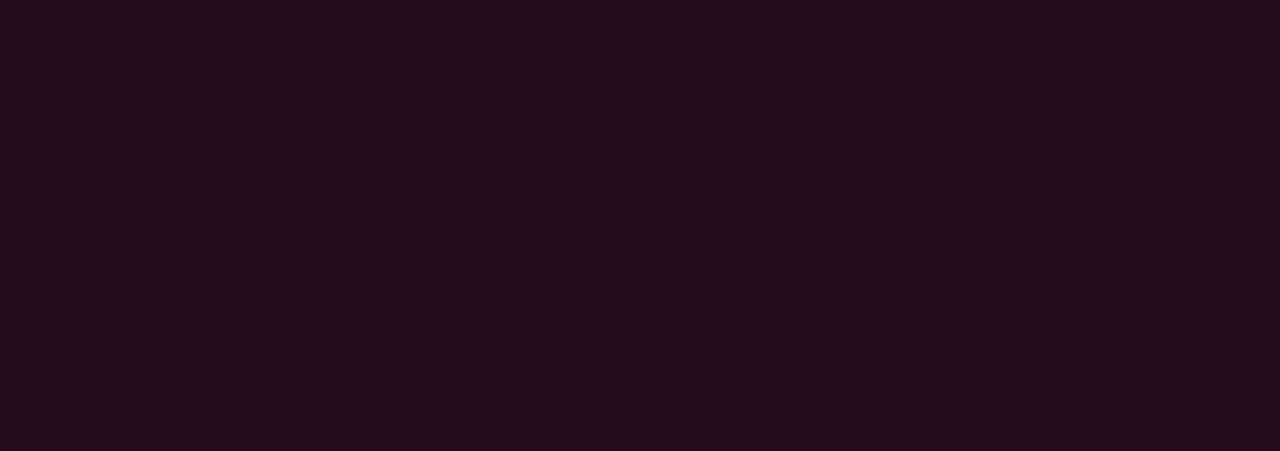
<file: next-font-size.html>
<!DOCTYPE html>
<html lang="en">
<head>
    <meta charset="UTF-8">
    <meta http-equiv="X-UA-Compatible" content="IE=edge">
    <meta name="viewport" content="width=device-width, initial-scale=1.0">
    <title>font-size</title>
    <!-- <link rel="stylesheet" href="./css/two-column-layout.css"> -->
    <link rel="stylesheet" href="./css/next.css">
</head>
<body>
    <h2 class="heading">
        You may have noticed that programs such as World, Photoshop and InDesign offer the same  size of text.
    </h2>
    <div class="container">
        
        <div class="flexbox-item box1">
            <p>
                This is because they are set according to scale or ratio that was developed by European typographers in the sixteenth century.
            </p>
            <br>
            <p>
                It's considered that ths scale for type is pleasing to the eye and it has therefore changed little in the last 400 years.

            </p>
            <br>
            <p>
                For this reason, when you are designing page, using sizes from this scale will help them look more attractive.
            </p>
            <br>
            <p>
                Print design often refer to the size of text in terms of points rather than pixels (hence the use of pt in the scale on right). A pixel roughly equates to a point because a point corresponds to 1/72 of an inch, and most computer displays have a resolution of 72 dots per inch.(not tur any more  &#128521;)
            </p>

        </div>
        <div class="flexbox-item box2">
            <p>
                The default size of the text in a browser is 16 pixels. So if you user percentage or ems, you calculate the size of text you want base on the default size of the text used in browser.
            </p>
            <p>
                For example, you could scale down to 12pixels for body copy and scale up to 24 pixels for headings.
            </p><br>
            <p>
                Recently, some web designers have started to leave the body text at the default size of 16 pixels and adjust the other font size using a scale that keeps the relative proportions of this one.
            </p><br>
            <p>
                When you first see body text at 16 pixels, it might seem quite large  &#128521; type, however, most people find it far easier to read; and going back to a page where main type is 12 pixels will often then look quite small.
            </p>

        </div>
        <div class="flexbox-item box3">
            <p style="font-size: 8pt;">8<sub>pt</sub> </p><br>
            <p style="font-size: 9pt;"><sub>9pt</sub> </p><br>
            <p style="font-size: 10pt;"><sub>10pt</sub> </p><br>
            <p style="font-size: 12pt;"><sub>12pt</sub> </p><br>
            <p style="font-size: 14pt;"><sub>14pt</sub> </p><br>
            <p style="font-size: 18pt;"><sub>18pt</sub> </p><br>
            <p style="font-size: 24pt;"><sub>24pt</sub> </p><br>
            <p style="font-size: 36pt;"><sub>36pt</sub> </p><br>
            <p style="font-size: 42pt;"><sub>42pt</sub> </p><br>
            <p style="font-size: 48pt;"><sub>48pt</sub> </p><br>
            <p style="font-size: 60pt;"><sub>60pt</sub> </p><br>
            <p style="font-size: 72pt;"><sub>72pt</sub> </p><br>
            <p style="font-size: 80pt;"><sub>80pt</sub> </p><br>
        </div>
       
    </div>
    
    <a class="link" href="./index.html">Home</a>
    <a class="link" href="./font-size.html">Back</a>
    <a class="link" href="./font-scale.html">Next</a>
</body>
</html>
</file>
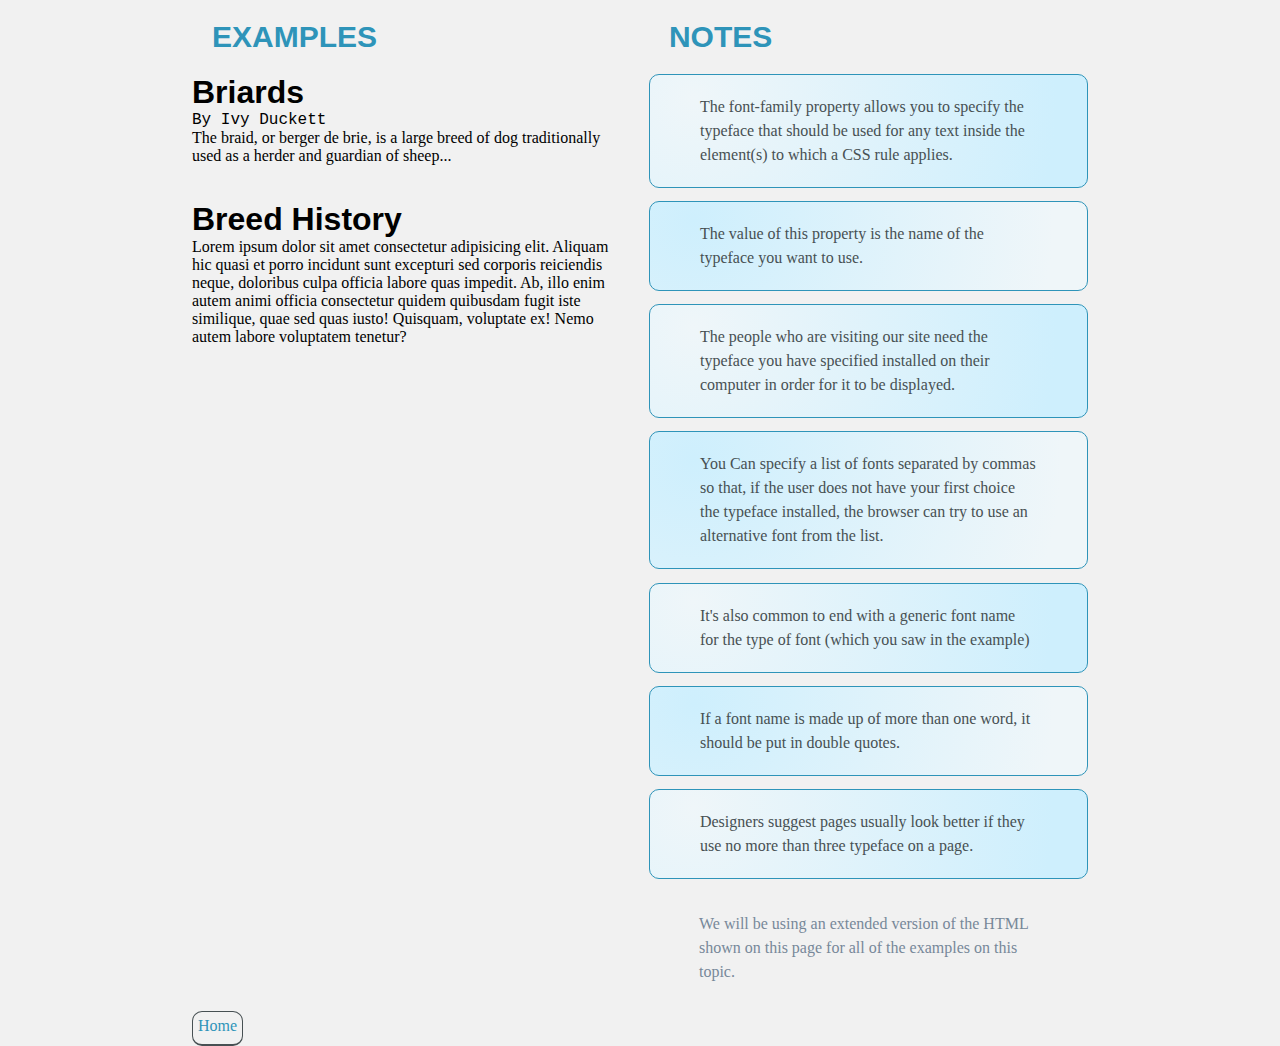
<file: typeface.html>
<!DOCTYPE html>
<html lang="en">
<head>
    <meta charset="UTF-8">
    <meta http-equiv="X-UA-Compatible" content="IE=edge">
    <meta name="viewport" content="width=device-width, initial-scale=1.0">
    <link rel="stylesheet" href="./css/two-column-layout.css">
    <title>Typeface</title>
    <style>
        body{
            font-family: Georgia, 'Times New Roman', Times, serif;
            
        }
        h1, h2{
            font-family: Arial, Helvetica, sans-serif;
        }

        .credits{
            font-family: 'Courier New', Courier, monospace;
        }


    </style>
</head>
<body>
    <div class="row">
        <div class="main-body">
            <h1 class="main-heading">Examples</h1>
            <h1>Briards</h1>
            <p class="credits">By Ivy Duckett</p>
            <p class="intro">The <a href="#" class="breed">braid</a>, or berger de brie, is a large breed of dog traditionally used as a herder and guardian of sheep...</p><br><br>
            <h1>Breed History</h1>
            <p>
                Lorem ipsum dolor sit amet consectetur adipisicing elit. Aliquam hic quasi et porro incidunt sunt excepturi sed corporis reiciendis neque, doloribus culpa officia labore quas impedit. Ab, illo enim autem animi officia consectetur quidem quibusdam fugit iste similique, quae sed quas iusto! Quisquam, voluptate ex! Nemo autem labore voluptatem tenetur?
            </p>
        </div>
        <div class="notes">
            <h1 class="main-heading">Notes</h1>
            <div class="cell-1">
                <p>
                    The font-family property allows you to specify the typeface that should be used for any text inside the element(s)
                    to which a CSS rule applies.
                </p>
            </div>
            <div class="cell-2">
               <p> 
                   The value of this property is the name of the typeface you want to use.
                </p>
            </div>
            <div class="cell-1">
                <p>
                    The people who are visiting our site need the typeface you have specified installed on their computer in order for it to be displayed.
                </p>
            </div>

            <div class="cell-2">
                <p>You Can specify a list of fonts separated by commas so that, if the user does not have your first choice the typeface installed, the browser can try to use an alternative font from the list.</p>
            </div>
            <div class="cell-1">
                <p>It's also common to end with a generic font name for the type of font (which you saw in the example)</p>
            </div>
            <div class="cell-2">
                <p>If a font name is made up of more than one word, it should be put in double quotes.</p>
            </div>
            <div class="cell-1"><p>Designers suggest pages usually look better if they  use no more than three typeface on a page.</p>
            </div>
            <div class="cell-3">
                <P>We will be using an extended version of the HTML shown on this page for all of the examples on this topic.</P>
            </div>
        </div>
    </div>

    
    <a class="link" href="./index.html">Home</a>
</body>
</html>
</file>
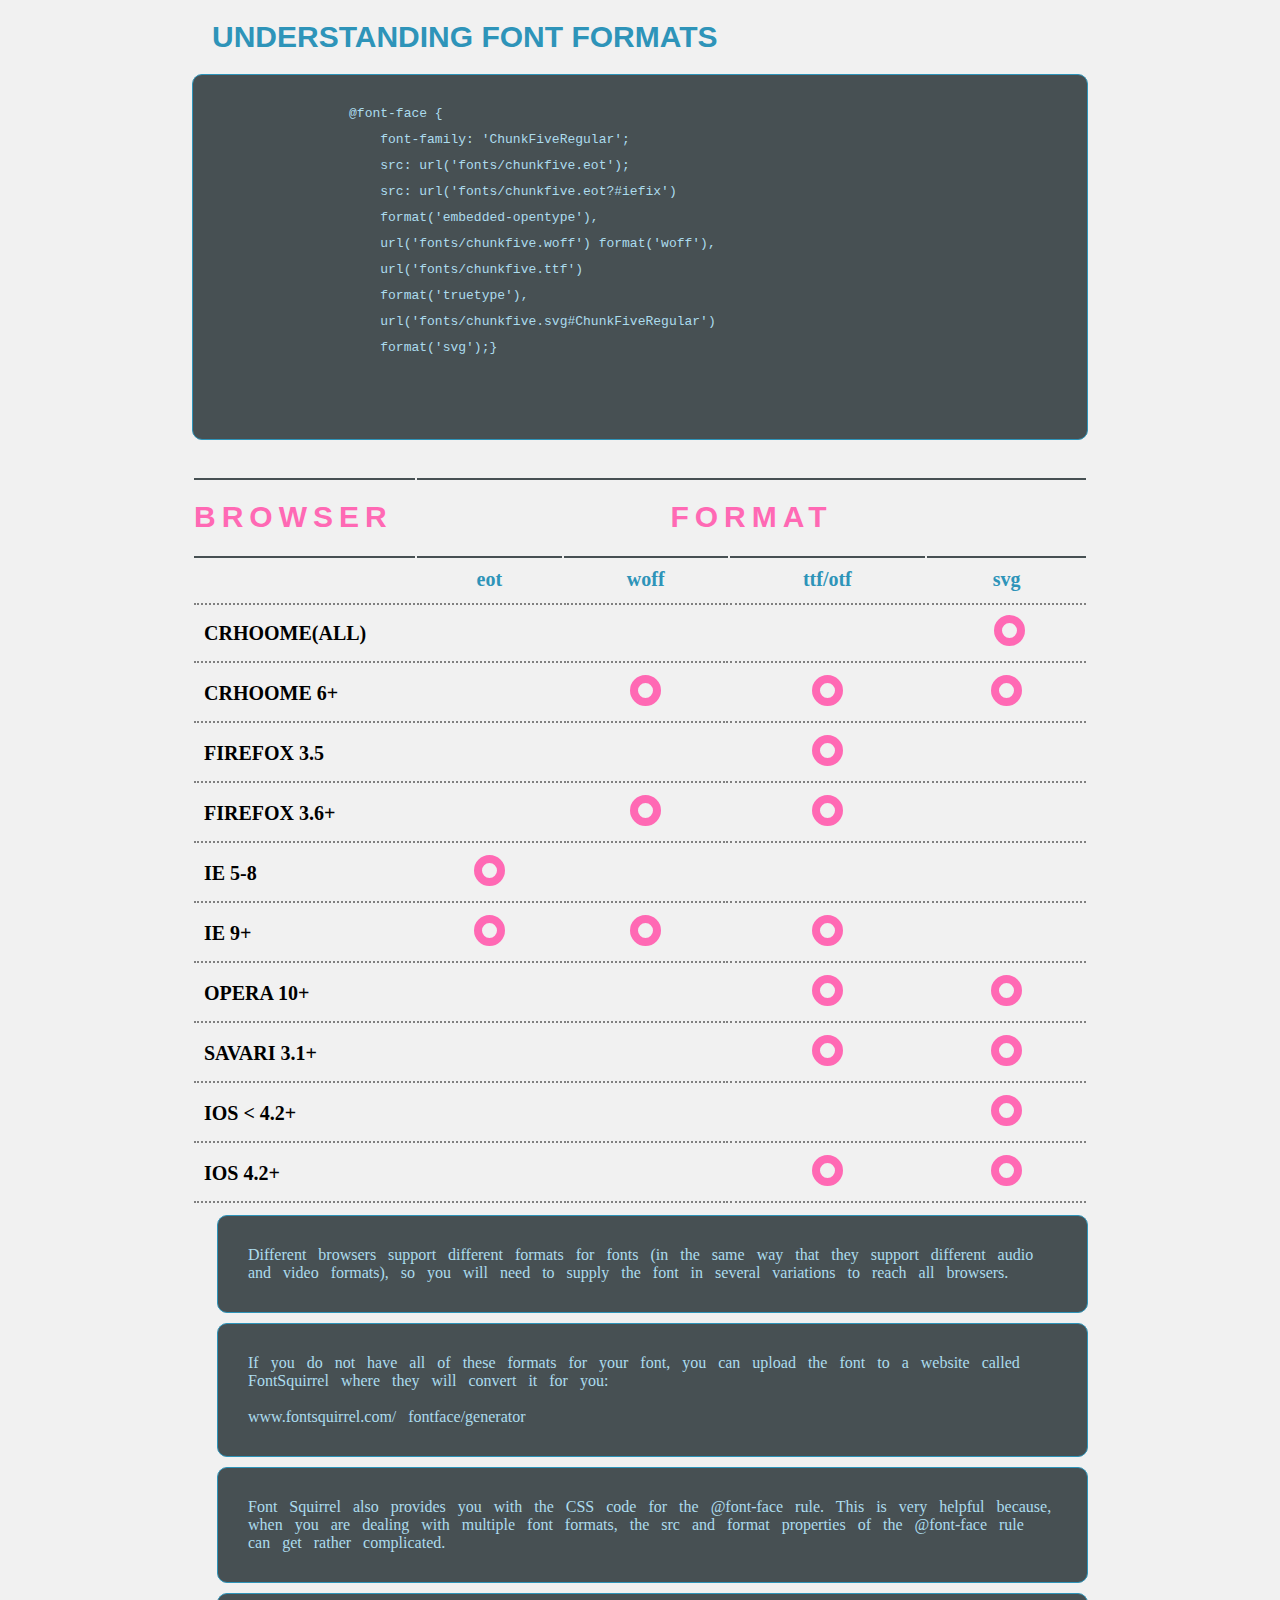
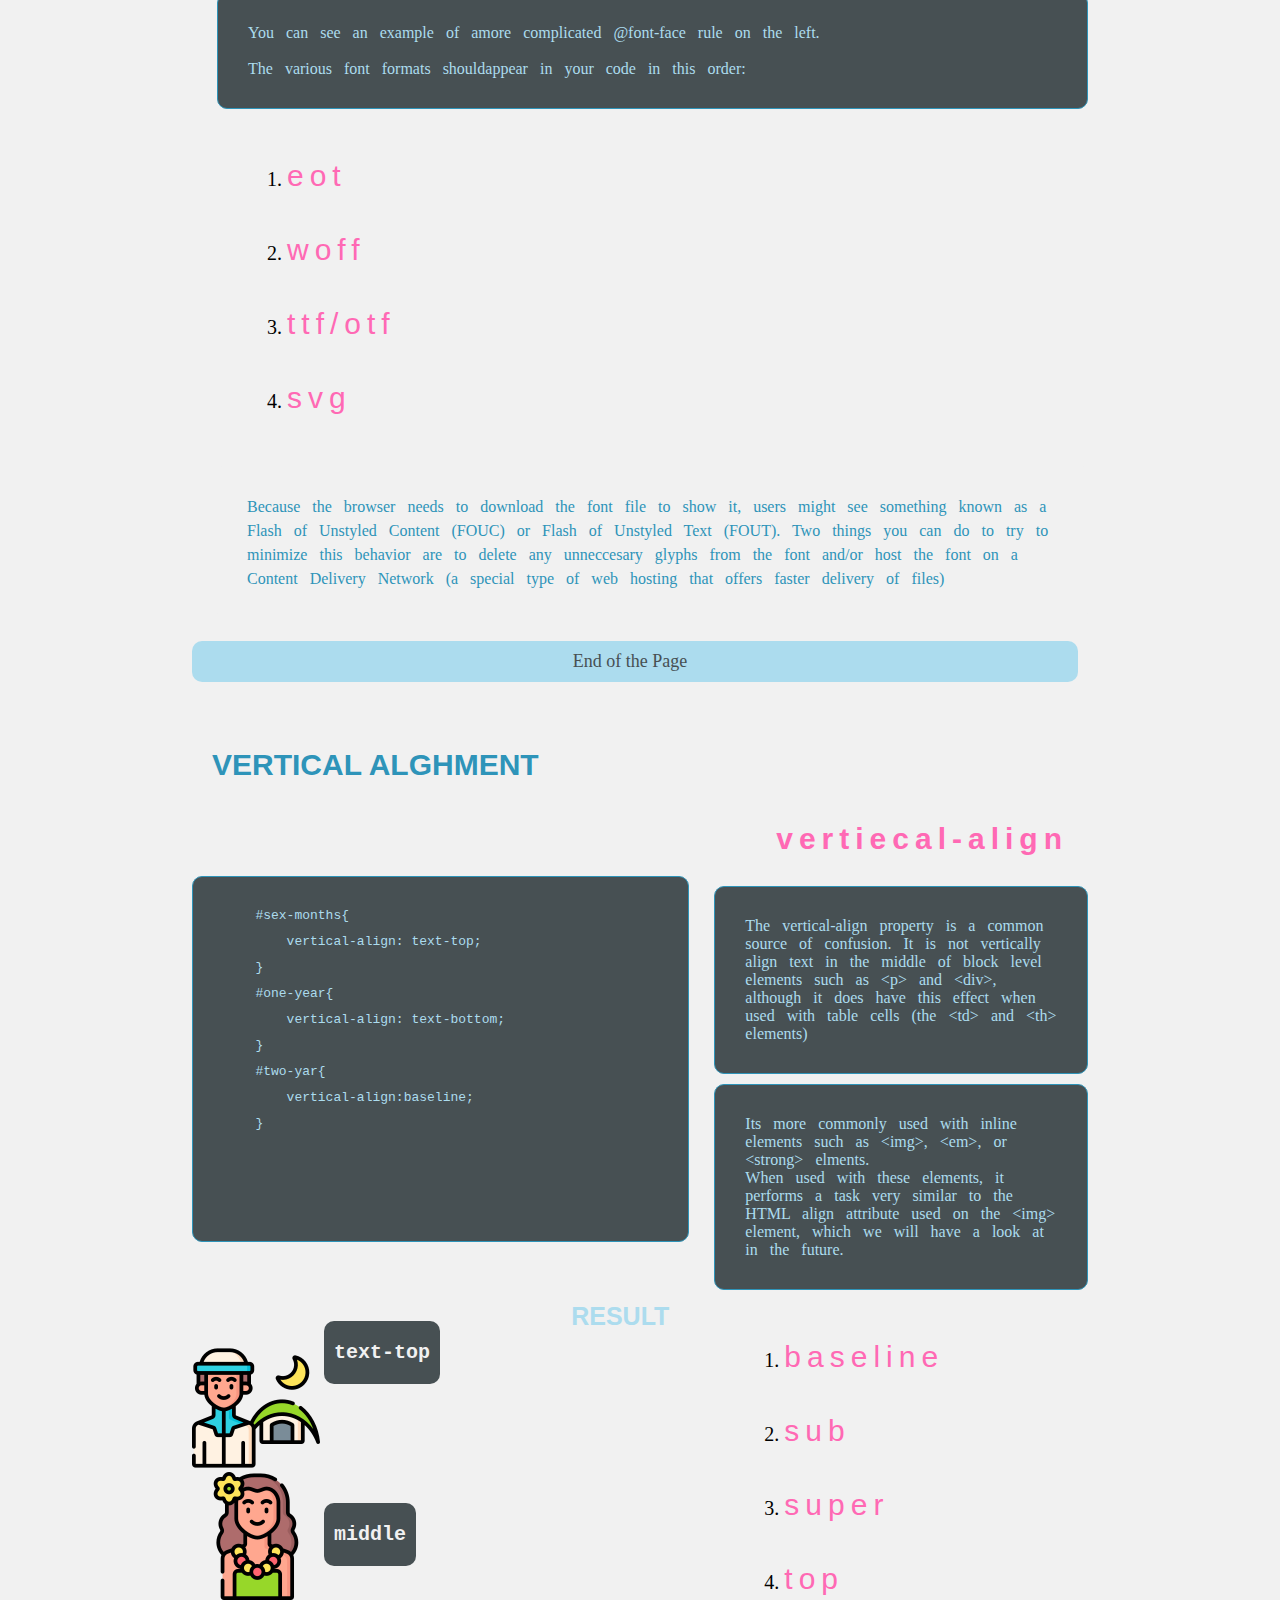
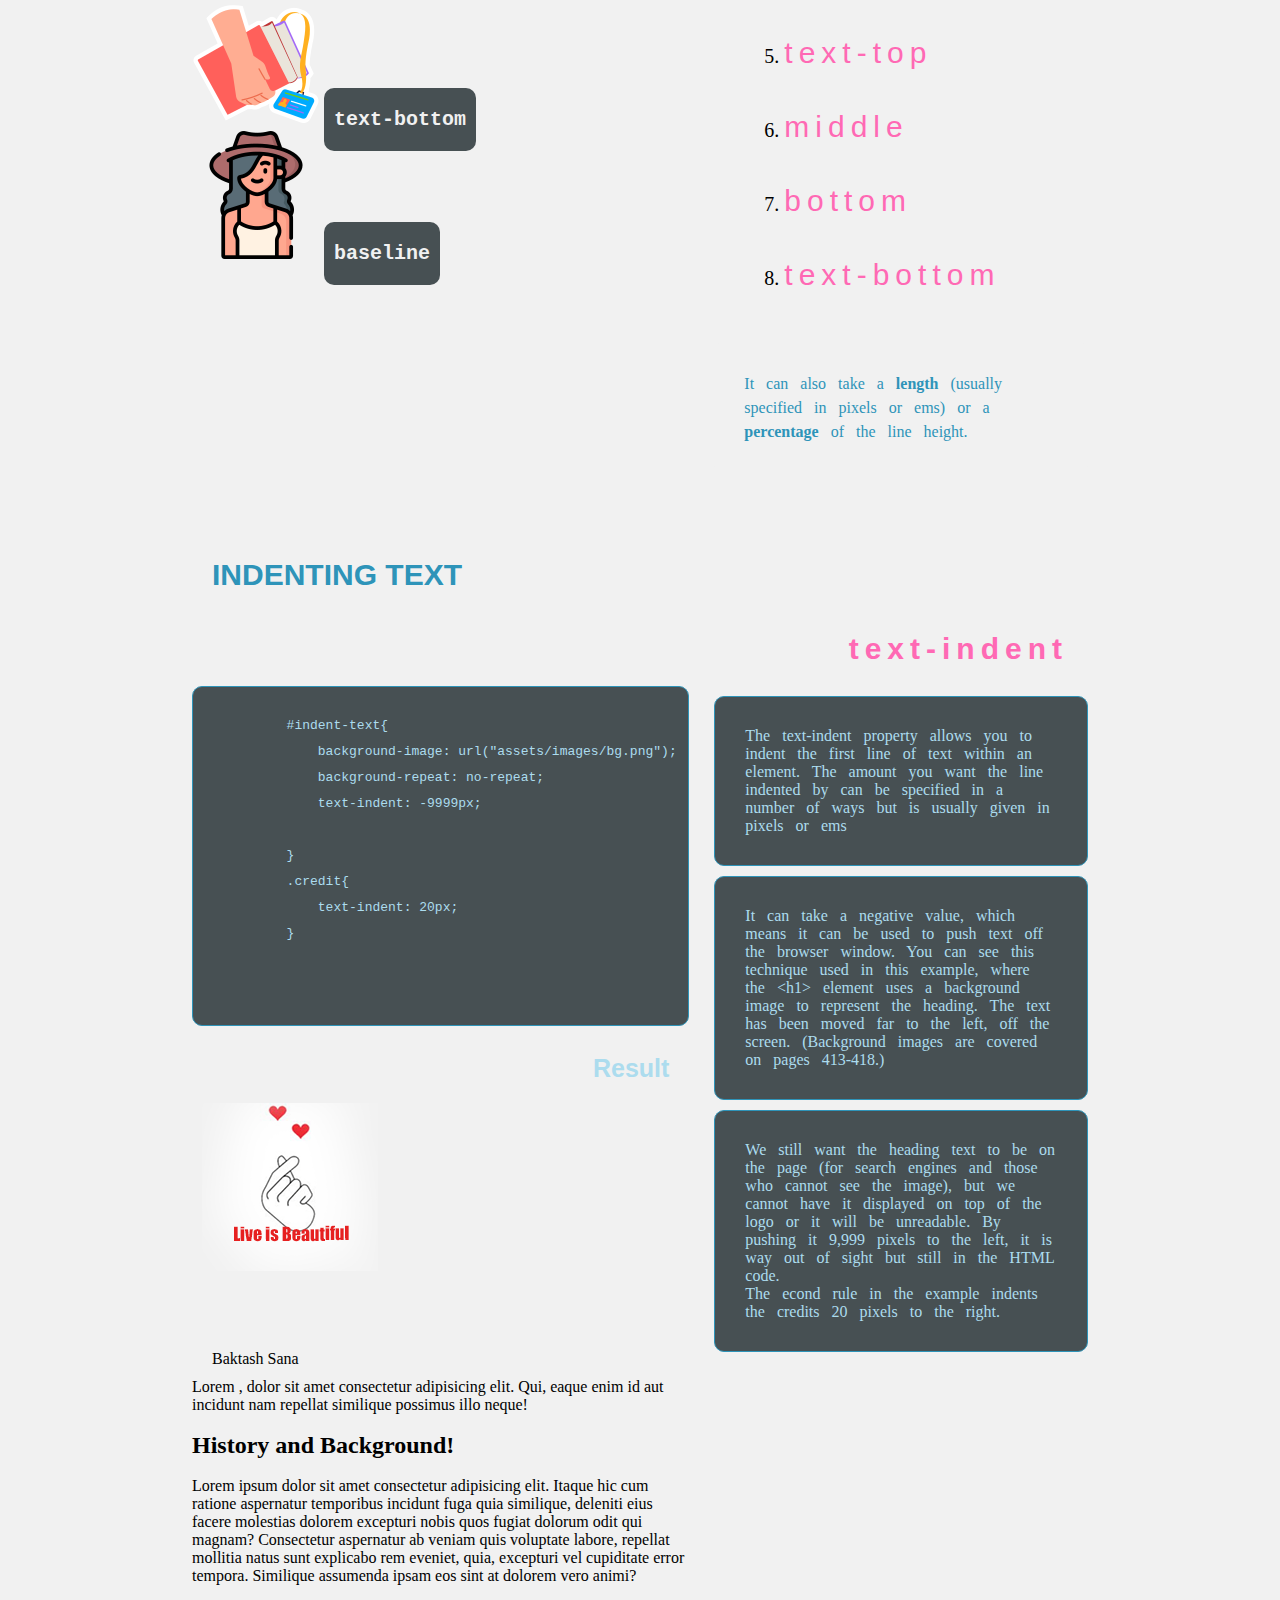
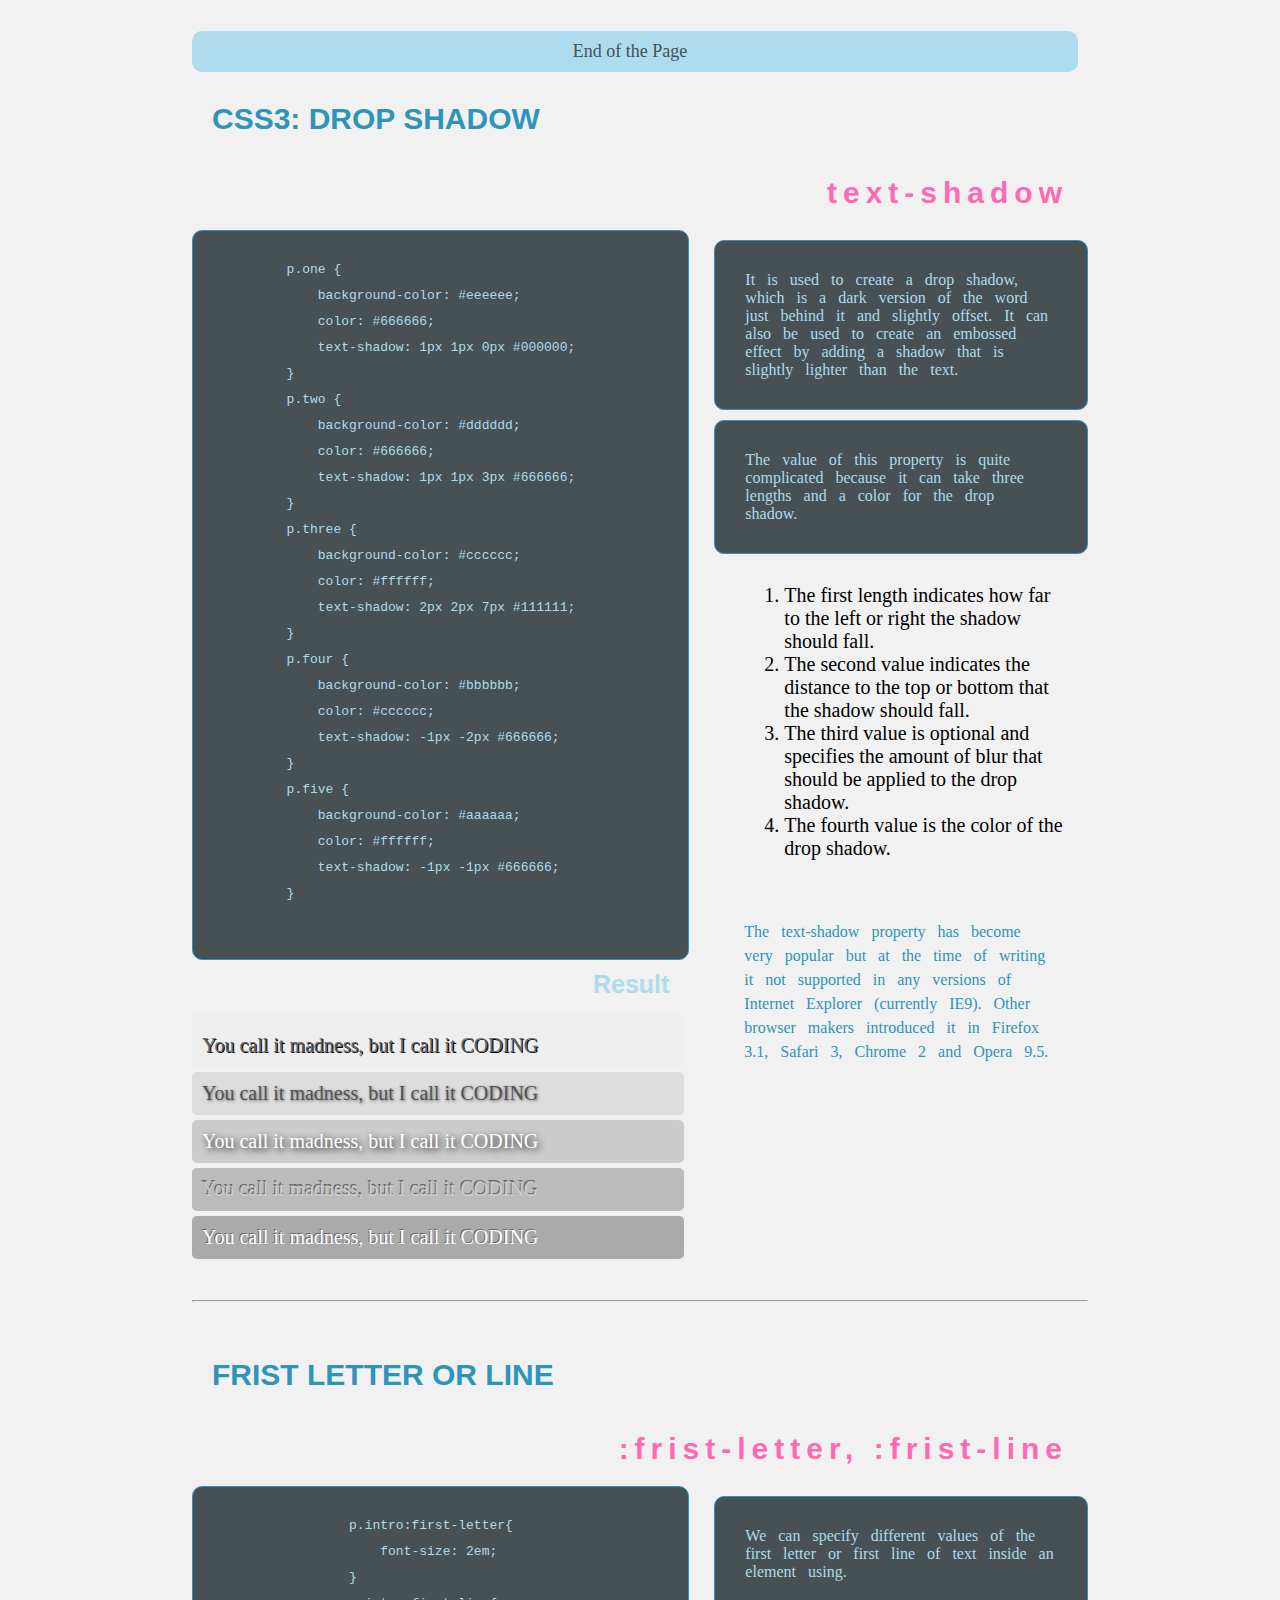
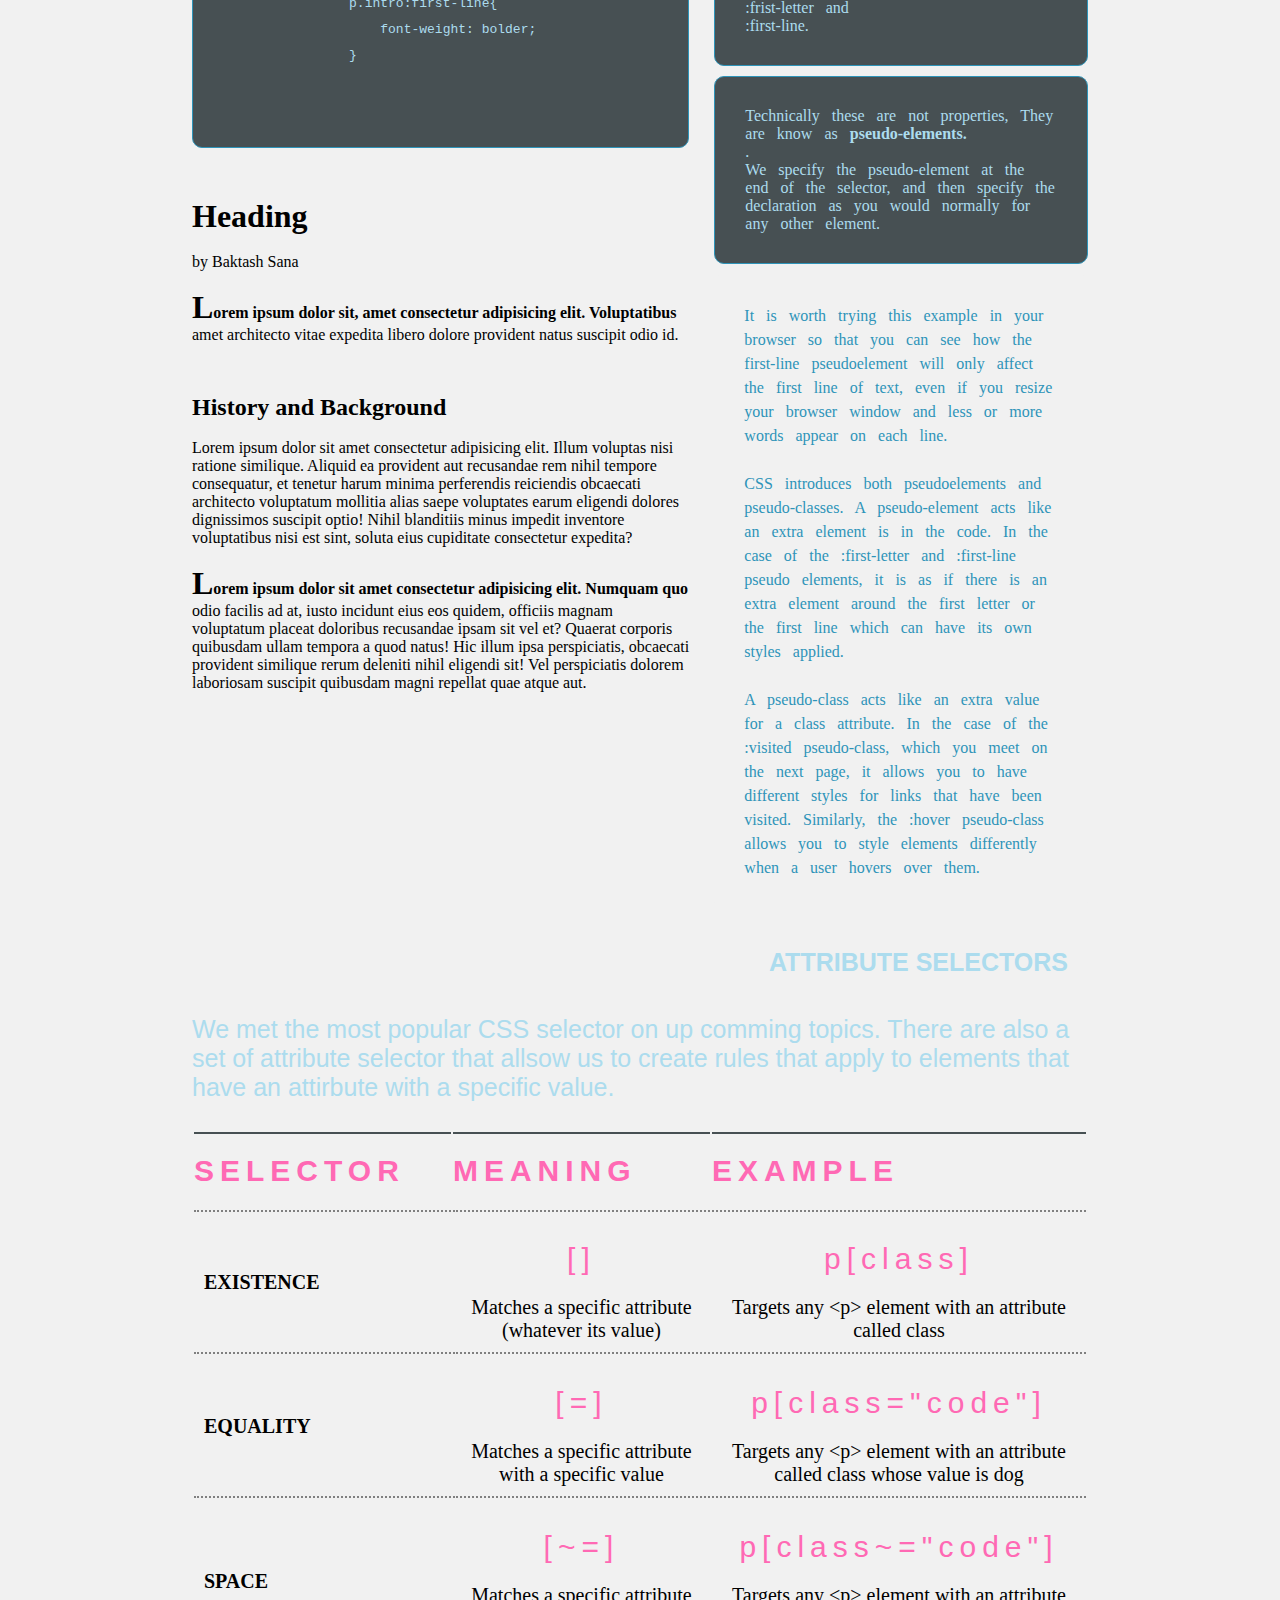
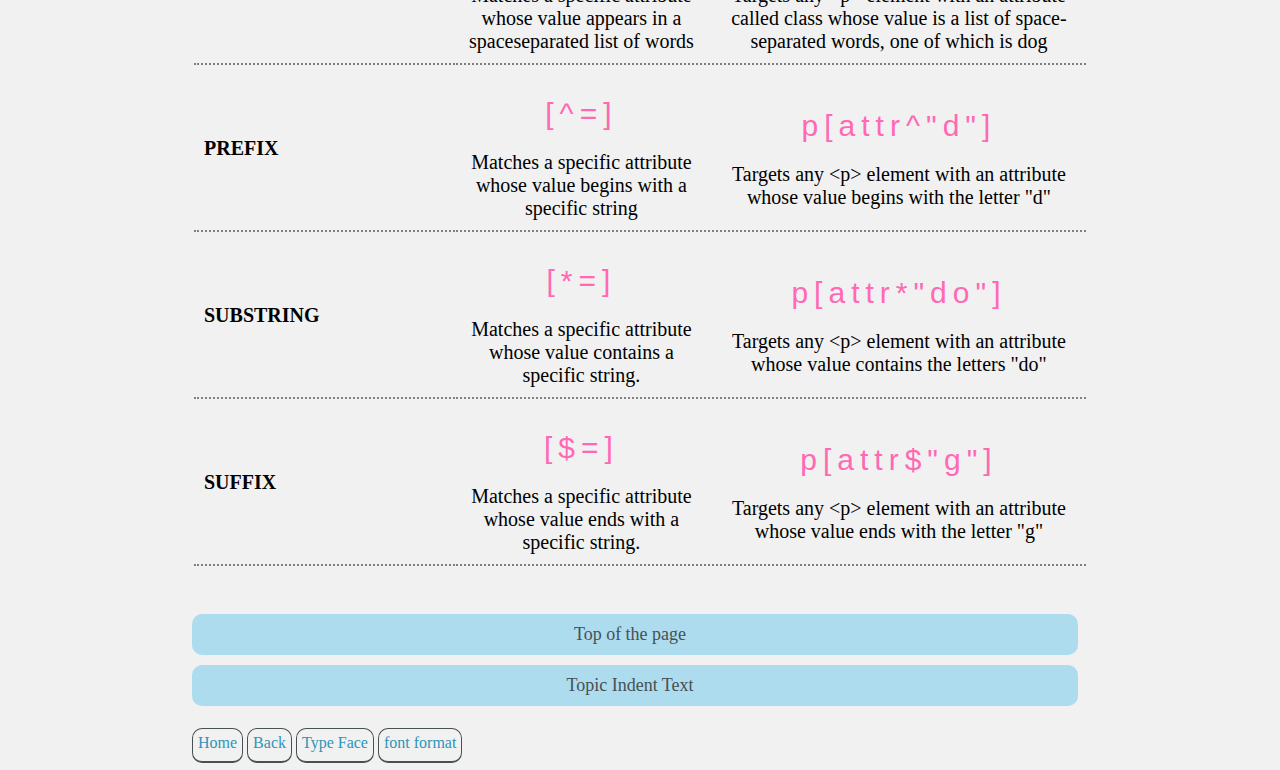
<file: understanding-font-fontmats.html>
<!DOCTYPE html>
<html lang="en">
<head>
    <meta charset="UTF-8">
    <meta http-equiv="X-UA-Compatible" content="IE=edge">
    <meta name="viewport" content="width=device-width, initial-scale=1.0">
    <link rel="stylesheet" href="./css/two-column-layout.css">
    <link rel="stylesheet" href="./css/new-flex.css">
    <title>Document</title>
</head>
<body>

    <h1 class="main-heading" id="top">Understanding Font Formats</h1>
    <div class="main-two-c-container">
        <div class="main-body-2">
            
            <!-- display code (css) -->
            <pre class="line-numbers code">
                <code class="language-css ">
                    @font-face {
                        font-family: 'ChunkFiveRegular';
                        src: url('fonts/chunkfive.eot');
                        src: url('fonts/chunkfive.eot?#iefix')
                        format('embedded-opentype'),
                        url('fonts/chunkfive.woff') format('woff'),
                        url('fonts/chunkfive.ttf')
                        format('truetype'),
                        url('fonts/chunkfive.svg#ChunkFiveRegular')
                        format('svg');}
                
                </code>
             </pre><br>

             
             <br>
             <table>
                 <tr>
                     <th class="table-heading first">BROWSER</th>
                     <th colspan="4" class="table-heading " >FORMAT </th>
                </tr>
                <tr>
                     <th >&nbsp;</th>
                     <th>eot</th>
                     <th>woff</th>
                     <th>ttf/otf</th>
                     <th>svg</th>
                </tr>
                <tr>
                     <td class="first-row">Crhoome(All)</td>
                     <td class="first-row">&nbsp;</td>
                     <td class="first-row">&nbsp;</td>
                     <td class="first-row">&nbsp;</td>
                     <td class="first-row">&nbsp;<div class="dot"></div></td>
                </tr>
                <tr>
                    <td>Crhoome 6+</td>
                    <td>&nbsp;</td>
                    <td><div class="dot"></div></td>
                    <td><div class="dot"></div></td>
                    <td><div class="dot"></div></td>
                </tr>
                <tr>
                    <td>Firefox 3.5</td>
                    <td>&nbsp;</td>
                    <td>&nbsp;</td>
                    <td><div class="dot"></div></td>
                    <td>&nbsp;</td>
                </tr>
                <tr>
                    <td>Firefox 3.6+</td>
                    <td>&nbsp;</td>
                    <td><div class="dot"></div></td>
                    <td><div class="dot"></div></td>
                    <td>&nbsp;</td>
                </tr>
                <tr>
                    <td>IE 5-8</td>
                    <td><div class="dot"></div></td>
                    <td>&nbsp;</td>
                    <td>&nbsp;</td>
                    <td>&nbsp;</td>
                </tr>

                <tr>
                    <td>IE 9+</td>
                    <td><div class="dot"></div></td>
                    <td><div class="dot"></div></td>
                    <td><div class="dot"></div></td>
                    <td>&nbsp;</td>
                </tr>
                <tr>
                    <td>Opera 10+</td>
                    <td>&nbsp;</td>
                    <td>&nbsp;</td>
                    <td><div class="dot"></div></td>
                    <td><div class="dot"></div></td>
                    
                </tr>
                <tr>
                    <td>Savari 3.1+</td>
                    <td>&nbsp;</td>
                    <td>&nbsp;</td>
                    <td><div class="dot"></div></td>
                    <td><div class="dot"></div></td>
                    
                </tr>
                <tr>
                    <td>iOS &lt; 4.2+</td>
                    <td>&nbsp;</td>
                    <td>&nbsp;</td>
                    <td>&nbsp;</td>
                    <td><div class="dot"></div></td>
                    
                </tr>
                <tr>
                    <td>iOS 4.2+</td>
                    <td>&nbsp;</td>
                    <td>&nbsp;</td>
                    <td><div class="dot"></div></td>
                    <td><div class="dot"></div></td>
                    
                </tr>

            </table>
        </div>
        <div class="note-1 left">
            <div class="item">
                <p>Different browsers support different formats for fonts (in the same way that they  support different audio and video formats), so you will need to supply the font in several variations to reach all browsers.</p>
            </div>
            <div class="item">
                <p>
                    If you do not have all of these formats for your font, you can upload the font to a website called FontSquirrel where they will convert it for you: 
                </p>
                <br>
                <p>
                    www.fontsquirrel.com/ fontface/generator
                </p>
            </div>

            <div class="item">
                <p>
                    Font Squirrel also provides you with the CSS code for the @font-face rule. This is very helpful because, when you are dealing with multiple font formats, the src and format properties of the @font-face rule can get rather  complicated.
                </p>
               
            </div>
            <div class="item">
                <p> 
                    You can see an example of amore complicated @font-face rule on the left.

                </p><br>
                <p>
                    The various font formats shouldappear in your code in this order:
                </p>
            </div>
            <ol>
                <li><div class="table-heading">eot</div></li>
                <li><div class="table-heading">woff</div></li>
                <li><div class="table-heading">ttf/otf</div></li>
                <li><div class="table-heading">svg</div></li>
                
            </ol>

            <div class="item end-notes">
                <p>
                    Because the browser needs to download the font file  to show it, users might see something known as a Flash of Unstyled Content (FOUC) or Flash of Unstyled Text (FOUT). Two things you can do to try to minimize this behavior are to  delete any unneccesary glyphs from the font and/or host the font on a Content Delivery  Network (a special type of web hosting that offers faster delivery  of files)
                
                </p>
            </div>

        </div>
       
    

    </div>
    <a href="#end-of-page" class="section-of-the-page">End of the Page</a>
    <style>
        #sex-months{
            vertical-align: text-top;
        }
        #one-year{
            vertical-align: text-bottom;
        }
        #two-yar{
            vertical-align:baseline;
        }
        #two-half{
            vertical-align: middle;
        }

    </style>
    <br><br>
    <h1 class="main-heading ">Vertical Alghment</h1>
    <h2 class="table-heading right">vertiecal-align</h2>

    <div class="main-two-c-container">
    <div class="main-body-2">
    <pre class="line-numbers code">
    <code class="language-css">
        #sex-months{
            vertical-align: text-top;
        }
        #one-year{
            vertical-align: text-bottom;
        }
        #two-yar{
            vertical-align:baseline;
        }
    </code>

                
    </pre>
    
        <div class="content-body">
            <h2 class="secondary-heading right">RESULT</h2>

            <img src="./assets/images/camping.png" alt="" id="sex-months" >
            <span class="caption">text-top</span>

            <br>
            <img src="./assets/images/hawaiian.png" alt="" id="two-half" >
            <span class="caption">middle</span>
            
            <br>
            <img src="./assets/images/librarian.png" alt="" id="one-year" >
            <span class="caption">text-bottom</span>

            <br>
            <img src="./assets/images/summer.png" alt="" id="two-year" >
            <span class="caption">baseline</span>

            
            
        </div>
            
        </div>
        <div class="note-1 left">
            <div class="item">
                <p>
                    The vertical-align property is a common source of confusion. It is not vertically align text in the middle of block level elements such as &lt;p> and &lt;div>, although it does have this effect when used with table cells (the &lt;td> and &lt;th> elements)
                </p>
            </div>
            <div class="item">
                <p>
                    Its more commonly used with inline elements such as &lt;img>, &lt;em>, or &lt;strong> elments.
                </p>
                <p>
                    When used with these elements, it performs a task very similar to the HTML align attribute used on the &lt;img> element, which we will have a look at in the future.
                </p>
               

               
            </div>
            <ol>
                <li><div class="table-heading ">baseline</div></li>
                <li><div class="table-heading">sub</div></li>
                <li><div class="table-heading">super</div></li>
                <li><div class="table-heading">top</div></li>
                <li><div class="table-heading ">text-top</div></li>
                <li><div class="table-heading">middle</div></li>
                <li><div class="table-heading">bottom</div></li>
                <li><div class="table-heading">text-bottom</div></li>
                
            </ol>
            <div class="item end-notes">
                It can also take a <strong>length</strong>  (usually specified in pixels or ems) or a <strong>percentage</strong> of the line height.
            </div>
        </div>
        
    </div>


    <br><br><br>

    <div id="indent"></div>
    <style>
        #indent-text{
            background-image: url("assets/images/bg.png");
            background-repeat: no-repeat;
            text-indent: -999px;
            padding: 100px;
            margin: 10px;
        }
        .credit{
            text-indent: 20px;
            padding-bottom: 10px;
        }
    </style>

    <h1 class="main-heading ">indenting text</h1>
    <h2 class="table-heading right">text-indent</h2>

    <div class="main-two-c-container">
        <div class="main-body-2">
        <pre class="line-numbers code">
        <code class="language-css">
            #indent-text{
                background-image: url("assets/images/bg.png");
                background-repeat: no-repeat;
                text-indent: -9999px;
                
            }
            .credit{
                text-indent: 20px;
            }
        </code>
                
        </pre>
            <div class="main-body">
                <br>
                <h2 class="secondary-heading right">Result</h2>
                <h1 id="indent-text">Indented h1 hs been moved to right</h1>
                <p class="credit">Baktash Sana</p>

                <p>Lorem <a href="">, dolor</a>  sit amet consectetur adipisicing elit. Qui, eaque enim id aut incidunt nam repellat similique possimus illo neque!</p>
                <br>
                <h2>History and Background!</h2>
                <br>
                <p>Lorem ipsum dolor sit amet consectetur adipisicing elit. Itaque hic cum ratione aspernatur temporibus incidunt fuga quia similique, deleniti eius facere molestias dolorem excepturi nobis quos fugiat dolorum odit qui magnam? Consectetur aspernatur ab veniam quis voluptate labore, repellat mollitia natus sunt explicabo rem eveniet, quia, excepturi vel cupiditate error tempora. Similique assumenda ipsam eos sint at dolorem vero animi?</p>

            </div>
        </div>


        <div class="note-1 left">
            <div class="item">
                <p>
                    The text-indent property allows you to indent the first line of text within an element. The amount you want the line indented by can be specified in a number of ways but is usually given in pixels or ems
                </p>

            </div>
            <div class="item">
                <p>
                    It can take a negative value, which means it can be used to push text off the browser window. You can see this technique used in this example, where the &lt;h1> element uses a background image to represent the heading. The text has been moved far to the left, off the screen. (Background images are covered on pages 413-418.)
                </p>
            </div>
            <div class="item">
                <p>
                    We still want the heading text to be on the page (for search engines and those who cannot see the image), but we cannot have it displayed on top of the logo or it will be unreadable. By pushing it 9,999 pixels to the left, it is way out of sight but still in the HTML code.
                </p>
                <p>
                    The econd rule in the example indents the credits 20 pixels to the right.
                </p>
            </div>
        </div>
        
    </div>

    <br><br>
    <style>
        p.one {
            background-color: #eeeeee;
            color: #666666;
            text-shadow: 1px 1px 0px #000000;
            padding-top: 20px;
            
        }
    
        p.two {
            background-color: #dddddd;
            color: #525151;
            text-shadow: 1px 1px 3px #666666;
        }
    
        p.three {
            background-color: #cccccc;
            color: #ffffff;
            text-shadow: 2px 2px 7px #000000;
        }
    
        p.four {
            background-color: #bbbbbb;
            color: #cccccc;
            text-shadow: -1px -2px #666666;
        }
    
        p.five {
            background-color: #aaaaaa;
            color: #ffffff;
            text-shadow: -1px -1px #666666;
        }
        .one, .two, .three, .four, .five{
            font-size: 20px;
            border-radius: 5px;
            padding: 10px;
            margin: 5px;
            margin-left: 0;
        }
    </style>

    <a href="#end-of-page" class="section-of-the-page">End of the Page</a>
    <h1 class="main-heading ">css3: drop shadow</h1>
    <h2 class="table-heading right">text-shadow</h2>

    <div class="main-two-c-container">
        <div class="main-body-2">
            <pre class="line-numbers code">
            <code class="language-css">
            p.one {
                background-color: #eeeeee;
                color: #666666;
                text-shadow: 1px 1px 0px #000000;
            }
            p.two {
                background-color: #dddddd;
                color: #666666;
                text-shadow: 1px 1px 3px #666666;
            }
            p.three {
                background-color: #cccccc;
                color: #ffffff;
                text-shadow: 2px 2px 7px #111111;
            }
            p.four {
                background-color: #bbbbbb;
                color: #cccccc;
                text-shadow: -1px -2px #666666;
            }
            p.five {
                background-color: #aaaaaa;
                color: #ffffff;
                text-shadow: -1px -1px #666666;
            }
            </code>    
            </pre>
            <h2 class="secondary-heading right">
                Result
            </h2>
            <div clas   s="main-body">
                <p class="one">You call it madness, but I call it CODING</p>
                <p class="two">You call it madness, but I call it CODING</p>
                <p class="three">You call it madness, but I call it CODING</p>
                <p class="four">You call it madness, but I call it CODING</p>
                <p class="five">You call it madness, but I call it CODING</p>
            </div>  
        </div>
        <div class="note-1 left">
            <div class="item">
                <p>
                    It is used to create a drop shadow, which is a dark version of the word just behind it and slightly offset. It can also be used to create an embossed effect by adding a shadow that is slightly lighter than the text.
                </p>
                <p>

                </p>
                
            </div>
            <div class="item">
                <p>
                    The value of this property is quite complicated because it can take three lengths and a color for the drop shadow.
                </p>
                
                
            </div>
            <ol>
                <li>The first length indicates how far to the left or right the shadow should fall.

                </li>
                <li>
                    The second value indicates the distance to the top or bottom that the shadow should fall.
                </li>
                <li>
                    The third value is optional and specifies the amount of blur that should be applied to the drop shadow.
                </li>
                <li>
                    The fourth value is the color of the drop shadow.
                </li>
            </ol>
            <div class="item end-notes">
                The text-shadow property has become very popular but at the time of writing it  not supported in any versions of Internet Explorer (currently IE9). Other browser makers introduced it in Firefox 3.1, Safari 3, Chrome 2 and Opera 9.5.
            </div>
        </div>
        
    </div>

    <br><br>
    <hr>
    <br><br>
    <style>
        p.intro:first-letter{
            font-size: 2em;
        }
        p.intro:first-line{
            font-weight: bolder;
            /* color:lightseagreen; */
        }
        #first-letter{
            padding-top: 50px;
        }
    </style>
    <h1 class="main-heading ">frist letter or line</h1>
    <h2 class="table-heading right">:frist-letter,  :frist-line</h2>
    <div class="main-two-c-container">
        <div class="main-body-2">
            <pre class="line-numbers code">
                <code class="language-css">
                    p.intro:first-letter{
                        font-size: 2em;
                    }
                    p.intro:first-line{
                        font-weight: bolder;
                    }
                </code>
                
            </pre>
            <div class="main-body">
                <h1 id="first-letter">Heading</h1><br>
                <p>by Baktash Sana</p><br>
                <p class="intro">Lorem ipsum dolor sit, amet consectetur adipisicing elit. Voluptatibus amet architecto vitae expedita libero dolore provident natus suscipit odio id.</p>
                <h2 id="first-letter">History and Background</h2><br>
                <p>Lorem ipsum dolor sit amet consectetur adipisicing elit. Illum voluptas nisi ratione similique. Aliquid ea provident aut recusandae rem nihil tempore consequatur, et tenetur harum minima perferendis reiciendis obcaecati architecto voluptatum mollitia alias saepe voluptates earum eligendi dolores dignissimos suscipit optio! Nihil blanditiis minus impedit inventore voluptatibus nisi est sint, soluta eius cupiditate consectetur expedita?</p> <br>
                <p class="intro">Lorem ipsum dolor sit amet consectetur adipisicing elit. Numquam quo odio facilis ad at, iusto incidunt eius eos quidem, officiis magnam voluptatum placeat doloribus recusandae ipsam sit vel et? Quaerat corporis quibusdam ullam tempora a quod natus! Hic illum ipsa perspiciatis, obcaecati provident similique rerum deleniti nihil eligendi sit! Vel perspiciatis dolorem laboriosam suscipit quibusdam magni repellat quae atque aut.</p>
            </div>
        </div>

        <div class="note-1 left">
            <div class="item">
                <p>
                    We can specify different values of the first letter or first line of text inside an element using.
                </p>
                <br>
                <p>
                    :frist-letter and
                </p>
                <p>
                    :first-line.
                </p>
               
                
            </div>
            <div class="item">
                <p>
                    Technically these are not properties, They are know as <strong>pseudo-elements.</strong> 
                </p>.
                <br>
                <p>
                    We specify the pseudo-element at the end of the selector, and then specify the declaration as you would normally for any other element.
                </p>
                
            </div>
            <div class="item end-notes">
                <p>
                    It is worth trying this example in your browser so that you can see how the first-line pseudoelement will only affect the first line of text, even if you resize your browser window and less or more words appear on each line.
                </p> <br>
          
                <p>
                    CSS introduces both pseudoelements and pseudo-classes. A pseudo-element acts like an extra element is in the code. In the case of the :first-letter and :first-line pseudo elements, it is as if there is an extra element around the first letter or the first line which can have its own styles applied.

                </p>
                <p><br>
                    A pseudo-class acts like an extra value for a class attribute. In the case of the :visited pseudo-class, which you meet on the next page, it allows you to have different styles for links that have been visited. Similarly, the :hover pseudo-class allows you to style elements differently when a user hovers over them.
                </p>
            </div>
        </div>
        
    </div>

    <br>
    <h2 class="secondary-heading right">ATTRIBUTE SELECTORS</h2><br>
    <p class=" secondary-heading">We met the most popular CSS selector on up comming topics. There are also a set of attribute selector that allsow us to create rules that apply to elements that have an attirbute with a specific value.</p>
    <table>
        <tr>
            <th class="table-heading first">SELECTOR</th>
            <th class="table-heading first">MEANING</th>
            <th class="table-heading first">EXAMPLE</th>
       </tr>
       
       <tr>
            <td class="first-row">existence</td>

            <td class="first-row"><p class="table-heading">[]</p>Matches a specific attribute (whatever its value)</td>

            <td class="first-row"><p class="table-heading">p[class]</p>Targets any &lt;p> element with an attribute called class</td>
            
       </tr>
       <tr>
           <td>equality</td>

           <td><p class="table-heading">[=]</p>Matches a specific attribute with
            a specific value</td>

           <td><p class="table-heading">p[class="code"]</p>Targets any &lt;p> element with
            an attribute called class whose value is dog</td>
         
       </tr>

       <tr>
            <td>space</td>

            <td><p class="table-heading">[~=]</p>Matches a specific attribute whose value appears in a spaceseparated list of words</td>

            <td><p class="table-heading">p[class~="code"]</p>Targets any &lt;p> element with  an attribute called class whose value is a list of space-separated  words, one of which is dog</td>
      
        </tr>

        <tr>
            <td>prefix</td>
            <td><p class="table-heading">[^=]</p>Matches a specific attribute whose value begins with a specific string</td>

            <td><p class="table-heading">p[attr^"d"]</p>Targets any &lt;p> element with  an attribute whose value begins with the letter "d"</td>
      
        </tr>
        <tr>
            <td>substring</td>
            <td><p class="table-heading">[*=]</p>Matches a specific attribute whose value contains a specific string.</td>

            <td><p class="table-heading">p[attr*"do"]</p>Targets any &lt;p> element with  an attribute whose value contains the letters "do"</td>
      
        </tr>

        <tr>
            <td>suffix</td>
            <td><p class="table-heading">[$=]</p>Matches a specific attribute whose value ends with a specific string.</td>

            <td><p class="table-heading">p[attr$"g"]</p>Targets any &lt;p> element with  an attribute whose value ends with the letter  "g"</td><br>
      
        </tr>
      

   </table>
 <br><br>

<!--     
    <br><br>
    <hr>
    <br><br>
    <h1 class="main-heading ">Empty template</h1>
    <h2 class="table-heading right">Empty template</h2>
    <div class="main-two-c-container">
        <div class="main-body-2">
            <pre class="line-numbers code">
                <code class="language-css">
                    Code Template(column 1)
                </code>
                
            </pre>
            <div class="main-body">
                <h1>Template (column 1)</h1>
            </div>
        </div>

        <div class="note-1 left">
            <div class="item">
                Side bar template(column 2)
                
            </div>
        </div>
        
    </div> -->
    <div id="end-of-page"></div>

    <a href="#top" class="section-of-the-page">Top of the page</a>
    <a href="#indent" class="section-of-the-page">Topic Indent Text</a>
    <br>
    <a href="./index.html" class="link">Home</a>
    <a href="./font-scale.html" class="link">Back</a>
    <a href="./typeface.html" class="link">Type Face</a>
    <a href="./understanding-font-fontmats.html" class="link">font format</a>
    
    <br>
    <br>
</body>

</html>
</file>
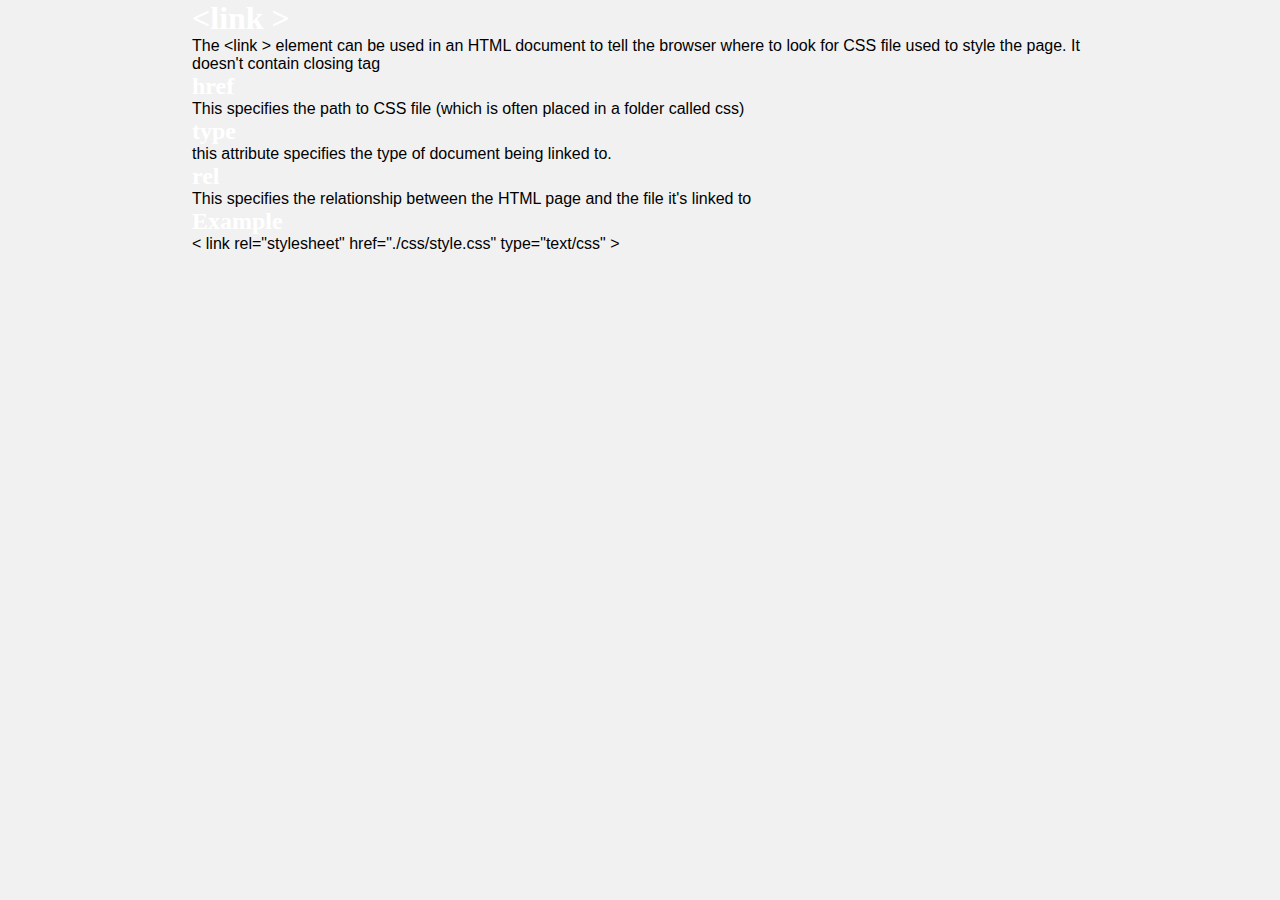
<file: using-external-css.html>
<!DOCTYPE html>
<html lang="en">
<head>
    <meta charset="UTF-8">
    <meta http-equiv="X-UA-Compatible" content="IE=edge">
    <meta name="viewport" content="width=device-width, initial-scale=1.0">
    <link rel="stylesheet" href="./css/external.css" type="text/css">

    <style>
        @font-face{
            font-family: "Roboto";
            src: url("https://fonts.googleapis.com/css2?family=Poppins:wght@200&family=Roboto:wght@100;300;400&display=swap");
        }
        h1, h2 {
            font-family: Roboto, Georgia, 'Times New Roman', Times, serif;
        }
    </style>
    <link rel="stylesheet" href="./css/two-column-layout.css">
    <title>using External CSS</title>
</head>
<body>
    <h1>&lt;link &gt</h1>
    <p>The &lt;link &gt; element can be used in an HTML document to tell the browser where to look for CSS file used to style the page. It doesn't contain closing tag</p>
    <h2>href</h2>
    <p> This specifies the path to CSS file (which is often placed in a folder called css)</p>
    <h2>type</h2>
    <p>this attribute specifies the type of document being linked to. </p>
    <h2>rel</h2>
   
    <p>This specifies the relationship between the HTML page and the file it's linked to</p>
    <h2>Example</h2>
    <p> &lt; link rel="stylesheet" href="./css/style.css" type="text/css" &gt;</p>
</body>
</html>
</file>
<file: css/two-column-layout.css>
:root{
   
    --secondary-text-color: #2e94b9; 
    --main-text-color: #475053; 
    --dark-background: #acdcee; 
    --light-background: #f0fbff;
    --main-background-color: #f1f1f1;
    --gradient-background-1:radial-gradient(circle at 10% 20%, rgb(239, 246, 249) 0%, rgb(206, 239, 253) 90%);
    --gradient-background-2:radial-gradient(circle at 10% 20%, rgb(206, 239, 253) 0%, rgb(239, 246, 249) 90%);
}

*{
    margin: 0;
    padding: 0;
    text-decoration: none;

}
a, a:hover, a:focus, a:active {
    text-decoration: none;
    color: inherit;
}
body{
    width: 70%;
    margin: auto;
    background-color: var(--main-background-color);
    align-items: center;
}



.row{
    display: flex;
    flex-wrap: wrap;

}

.main-body{
    
    /* background-color: var(--main-background-color); */
    flex: 1 0 250px;

    
}
.notes{
    /* float: 50%; */
    flex: 1 0 250px;
  
}
.notes{
    font-family:Georgia, 'Times New Roman', Times, serif;
    margin-left: 2%;
    color: var(--main-text-color);
}
.cell-1{
    background:var(--gradient-background-1);
    border:1px solid var(--secondary-text-color);
    text-align: left;
    border-radius: 10px;
    margin-bottom: 3%;
    padding: 20px 50px;
    /* width: 80%; */
    line-height: 1.5em;
    
}
.cell-2{
    background: var(--gradient-background-2);
    border:1px solid var(--secondary-text-color);
    text-align: left;
    border-radius: 10px;
    padding-top:20px ;
    margin-bottom: 3%;
    padding: 20px 50px;
    /* width: 80%; */
    line-height: 1.5em;
    
}

.cell-3{
    /* background-color:var(--light-background); */
    /* border:1px solid var(--secondary-text-color); */
    color: lightslategray;
    text-align: left;
    border-radius: 10px;
    padding-top:20px ;
    margin-bottom: 3%;
    padding: 20px 50px;
    width: 80%;
    line-height: 1.5em;
}
.main-heading{
    color: var(--secondary-text-color);
    font-family: Verdana, Geneva, Tahoma, sans-serif;
    font-size: 30px;
    padding: 20px;
    text-transform: uppercase;
}

.secondary-heading{
    color: var(--dark-background);
    font-size: 25px;
    padding-bottom: 10px;
    padding-top: 10px;
    font-family: Arial, Helvetica, sans-serif;
}
.cell-1 .secondary-heading{
    color: var(--light-background);
}




.link{
    color: var(--secondary-text-color);
    border: 1px solid var(--main-text-color);
    border-bottom: 2px solid var(--main-text-color);
    border-radius: 10px;
    padding: 5px;
    padding-bottom: 10px;
    transition: 2s;
    
}
.link:hover{
    color: var(--secondary-text-color);
    border: 1px solid var(--secondary-text-color);
    border-bottom: 2px solid var(--secondary-text-color);
    background-color: var(--light-background);
    border-radius: 10px;
}
</file>
<file: css/flex.css>
body{
    background-color: gray;
}

/* containers for deferent layout */
.flexbox-container{
    display: flex;
    justify-content: center;
    

}
.flexbox-container-1{
    display: flex;
    justify-content: space-between;
}
.flexbox-container-2{
    display: flex;
    justify-content: space-around;
}

.flexbox-container-3{
    display: flex;
    justify-content: space-around;
    align-items: flex-start;
}

.flexbox-container-4{
    display: flex;
    justify-content: space-around;
    align-items: center;
}
.flexbox-container-5{
    height: 700px;
    display: flex;
    flex-wrap: wrap;
    justify-content: space-around;
    align-items: center;
    align-content: center;
}

.flexbox-container-6{
    height: 700px;
    display: flex;
    flex-wrap: wrap;
    justify-content: space-around;
    align-items: center;
    align-content: flex-start;
}

.flexbox-container-7{
    height: 700px;
    display: flex;
    flex-wrap: wrap;
    justify-content: space-around;
    align-items: center;
    align-content: flex-end;
}
.flexbox-container-8{
    height: 700px;
    display: flex;
    flex-wrap: wrap;
    justify-content: space-around;
    align-items: center;
    align-content: space-between;
}

.flexbox-container-column{
    height: 800px;
    display: flex;
    flex-direction: column;
  
}
.flexbox-container-column-1{
    height: 800px;
    display: flex;
    flex-direction: column;
    justify-content: center;
  
}

.flexbox-container-column-2{
    height: 800px;
    display: flex;
    flex-direction: column;
    justify-content: center;
    align-items: center;
  
}
/* containers for deferent layout */

.flexbox-item{
    width: 200px;
    margin: 10px;
    border: 3px solid black;
    background: #dfdfdf;
}
.flexbox-item-1{
    min-height: 100px;
    
}
.flexbox-item-2{
    min-height: 200px;

}
.flexbox-item-3{
    min-height: 300px;

}

/* flex-grow and shrink */
.flexbox-container-shrink-grow{
    display: flex;
}
.flexbox-item-1-g{
    min-height: 100px;
    flex-shrink: 0;
    align-self: flex-end;
    
}
.flexbox-item-2-g{
    min-height: 200px;
    flex-grow: 1;
    align-self: center;
}
.flexbox-item-3-g{
    min-height: 300px;
    flex-grow: 3;
    

}

 /* flexbox order */
.flexbox-item-1-o{
    min-height: 100px;
    flex-shrink: 0;
    align-self: flex-end;
    order: 3;
    
}
.flexbox-item-2-o{
    min-height: 200px;
    flex-grow: 1;
    align-self: center;
    order: 1;
}
.flexbox-item-3-o{
    min-height: 300px;
    flex-grow: 3;
    order: 2;

}


.title{
    text-align: center;
    background-color: gold;
    position: relative;
    flex-basis: 0;
}
.title-1{
    text-align: center;
    background-color: gold;
    position: relative;
    flex-basis: 0;
}
</file>
<file: css/next.css>
:root{
   
    --secondary-text-color: #fde3e381; 
    --main-text-color: #f7f7f2; 
    --dark-background: #141e22; 
    --side-box-text: #f98903;
    --main-background-color: #260c1a;
    --gradient-background-1:radial-gradient(circle at 10% 20%, rgb(239, 246, 249) 0%, rgb(206, 239, 253) 90%);
    --gradient-background-2:linear-gradient(111.1deg, rgb(0, 40, 70) -4.8%, rgb(255, 115, 115) 82.7%, rgb(255, 175, 123) 97.2%);
}

*{
    margin: 0;
    padding: 0;
    text-decoration: none;

}
 a, a:hover, a:focus, a:active {
    text-decoration: none;
    color: inherit;
}
body{
    padding-top: 4%;
    width: 70%;
    margin: auto;
    background:  var(--main-background-color);
    align-items: center;
    height: 2000px;
}
.container{
    display: flex;
    justify-content: space-between;
    /* align-items: center; */
}

.flexbox-item{
    margin: 10px;
    font-size: 22px;
    color: var(--main-text-color);
    padding: 1%;
    margin-bottom: 4%;
    line-height: 1.5em;


}

.box1{
    width: 33%;
    
    
}
.box2{
    width: 33%;
    

}
.box3{
    width: 33%;
    color: var(--side-box-text);
    margin-left: 2%;
    

}
.box1-b{
    width: 33%;
   
    
}
.box2-b{
    width: 33%;
 

}
.box3-b{
    width: 33%;
   
    

}
.heading{
    color: var(--secondary-text-color);
    font-family: 'Courier New', Courier, monospace;
}

.main-heading{
    font-size: 30px;
    color: var(--side-box-text);
    text-align: center;
}
.secondary-heading{
    background: var(--secondary-text-color);
    padding: 10px 40px;
    text-align: center;
    font-size: 22PX;
    border-radius:10PX;
    color: var(--dark-background);
    margin: 10px 0;
    margin-bottom: 20px;
        
}
.link{
    color: var(--main-text-color);
    border: 1px solid var(--main-background-color);
    border-bottom: 2px solid var(--side-box-text);
    border-radius: 10px;
    padding: 10px 30px;
    padding-bottom: 10px;
    transition: 2s;
    margin: 10px 20px;
    font-weight: bolder;
   
    
}
.link:hover{
    color: var(--side-box-text);
    border: 1px solid var(--secondary-text-color);
    border-bottom: 2px solid var(--main-text-color);
    background-color: #172C3D;
    border-radius: 10px;
}

.inner-container{
    border: 2px solid var(--secondary-text-color);
    border-radius: 10px;
    display: flex;
    color: var(--secondary-text-color);
}
.inner-item1{
    width: 50%;
    padding: 20PX 10PX ;
    text-align: center;
}
.inner-item2{
    width: 50%;
    padding: 20PX 10PX ;
    text-align: center;
    
}
</file>
<file: css/new-flex.css>
:root{
   
    --secondary-text-color: #2e94b9; 
    --main-text-color: #475053; 
    --dark-background: #acdcee; 
    --light-background: #f0fbff;
    --main-background-color: #f1f1f1;
    --gradient-background-1:radial-gradient(circle at 10% 20%, rgb(239, 246, 249) 0%, rgb(206, 239, 253) 90%);
    --gradient-background-2:radial-gradient(circle at 10% 20%, rgb(206, 239, 253) 0%, rgb(239, 246, 249) 90%);
}

.flex-container{
    display: flex;
    flex-wrap: wrap;
    

}

.flex-item-1{
    flex: 1 0 300px;
    
}

.flex-item-2{
    flex: 1 0 300px;
    
}

.flex-item-3{
    flex: 1 0 300px;
    
}
.item{
    background: var(--gradient-background-1);
    margin: 10px 0px;
    border: 1px solid var(--secondary-text-color);
    border-radius: 10px;
    padding: 30px;
    color: var(--main-text-color);

    word-spacing: .5em;
}
.flex-item-2 {
    margin: 10px 15px;
}

@media  (max-width: 1591px){
    .flex-item-2 {
        margin-top: 10px;
        margin-bottom: 10px;
        margin-left: 10px;
        margin-right: 0px;
        
    }
    .item, .line-numbers{
        background: var(--main-text-color);
        color: var(--dark-background);
        border: 1px solid var(--secondary-text-color);
        border-radius: 10px;
    }
}


/* two column fomrat */

.main-two-c-container{
    display: flex;
    flex-wrap: wrap;
}
.main-body-2{
    flex: 2 0 450px;
}

.note-1{
    flex: 1 0 350px;
    
}
.note-1.left{
    padding-left: 10px;
    margin-left: 15px;
    /* background: gray; */
}

/* red dot */

.dot{
    width: 15px;
    height: 15px;
    /* background: pink; */
    border-radius: 50%;
    border: 8px solid hotpink;
    display: inline-block;
    

}
.code{
    background: var(--main-text-color);
    color: var(--dark-background);
    line-height: 2em;
}

/* table's style */
table{
    width: 100%;
    font-size: 20px;

}

.table-heading{
    font-size: 30px;
    color:hotpink;
    font-family: Arial, Helvetica, sans-serif;
    padding: 20px 0;
    letter-spacing: 0.2em;
}
.first{
    text-align: left;
    width: 25%;
    
}

td:first-child{
    text-align: left;
    /* color: hotpink; */
    text-transform: uppercase;
    font-weight: bold;
    
}

th{
    border-top: 2px solid var(--main-text-color);
    padding: 10px;
    color: var(--secondary-text-color);
}
td{
    border-bottom: 2px dotted gray;
    padding: 10px;
    text-align: center;
    
}
.first-row{
    border-top: 2px dotted gray;
}
/* end of table style  */

ol{
    margin-left: 50px;
    font-size: 20px;
    padding: 20px;
}

.item.end-notes{
    background:var(--main-background-color);
    color: var(--secondary-text-color);
    border: none;
    line-height: 1.5em;
}

.right{
    text-align: right;
    margin-right: 20px;
}

.content-body{
    margin-top: 50px;
}

.caption{
    font-family: 'Courier New', Courier, monospace;
    font-size: 20px;
    color: var(--main-background-color);
    background: var(--main-text-color);
    padding: 20px 10px;
    border-radius: 10px;
    font-weight: bold;
}

.section-of-the-page{
    padding: 10px;
    padding-left: 0;
    display: block;
    background: var(--dark-background);
    font-size: 18px;
    text-align: center;
    margin: 10px;
    margin-left: 0;
    border-radius: 10px;
    color: var(--main-text-color);
}

.section-of-the-page:hover{
    background: var(--main-background-color);
    color: hotpink;
    border: 1px solid var(--secondary-text-color);

}
</file>
<file: css/external.css>
body{
    font-family: Arial, Helvetica, sans-serif;
    background-color: rgb(185,179,175);
    width: 90%;
    margin: auto;
    

}
h1, h2{
    color: rgb(255,255,255);
}
</file>
